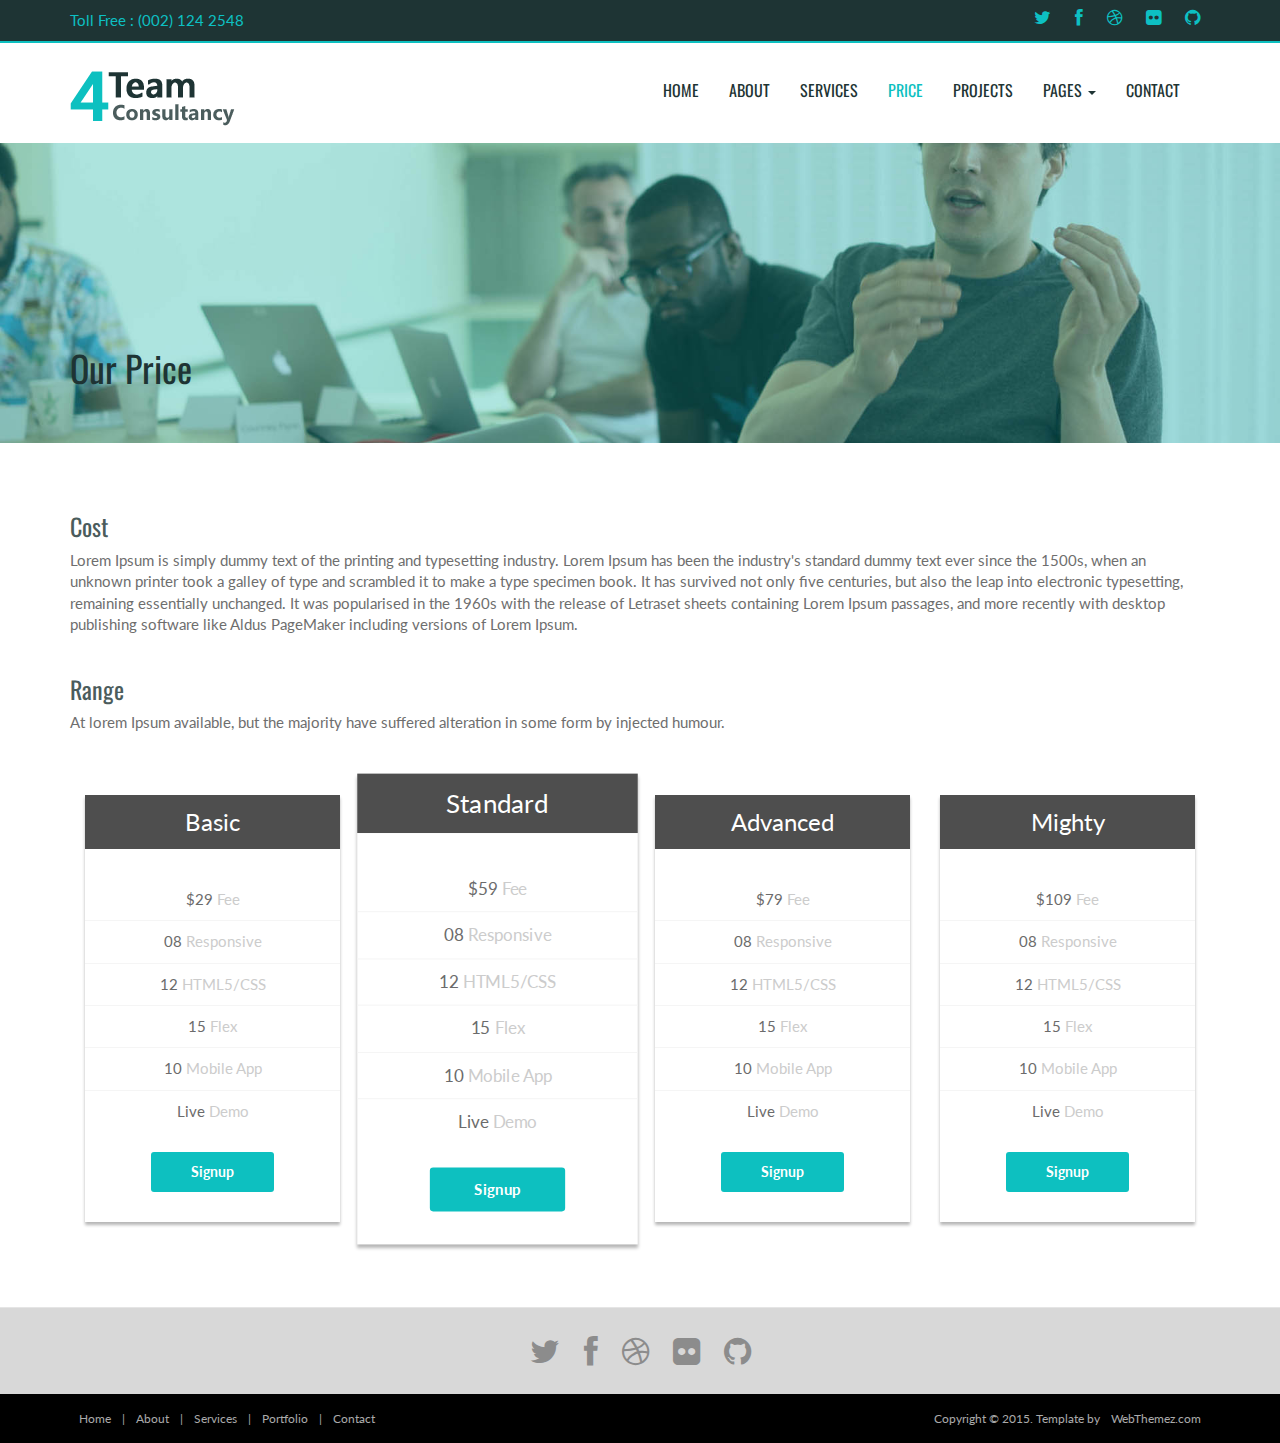
<file: price.html>
<!DOCTYPE html>
<html lang="en">
<head>
	<meta charset="utf-8">
	<meta name="viewport" content="width=device-width, initial-scale=1.0">
	<meta name="description" content="Interior-Design-Responsive-Website-Templates-Edge">
	<meta name="author" content="webThemez.com">
	<title>About - Best Bootstrap template</title>
	<link rel="favicon" href="assets/images/favicon.png">
	<link rel="stylesheet" media="screen" href="http://fonts.googleapis.com/css?family=Open+Sans:300,400,700">
	<link rel="stylesheet" href="assets/css/bootstrap.min.css">
	<link rel="stylesheet" href="assets/css/font-awesome.min.css">
	<!-- Custom styles for our template -->
	<link rel="stylesheet" href="assets/css/bootstrap-theme.css" media="screen">
	<link rel="stylesheet" href="assets/css/style.css">
	<!-- HTML5 shim and Respond.js IE8 support of HTML5 elements and media queries -->
	<!--[if lt IE 9]>
	<script src="assets/js/html5shiv.js"></script>
	<script src="assets/js/respond.min.js"></script>
	<![endif]-->
</head>

<body>
	<!-- Fixed navbar -->
		<div id="header-top">       
		<!--  HEADER TOP -->
        <div class="container">
        	<div class="row">
				<div class="col-md-6"> 
                    
                        <div class="text">
                            
							<p>Toll Free : (002) 124 2548</p>
                            
                        </div>      
                </div><!-- end -->
            	<div class="col-md-6">              	
                   <div class="social text-center pull-right">
				<a href="#"><i class="fa fa-twitter"></i></a>
				<a href="#"><i class="fa fa-facebook"></i></a>
				<a href="#"><i class="fa fa-dribbble"></i></a>
				<a href="#"><i class="fa fa-flickr"></i></a>
				<a href="#"><i class="fa fa-github"></i></a>
			</div>
                    
                </div><!-- end -->
            </div><!-- end .row -->
           </div> 
		</div>
	<div class="navbar navbar-inverse">
		<div class="container">
			<div class="navbar-header">
				<!-- Button for smallest screens -->
				<button type="button" class="navbar-toggle" data-toggle="collapse" data-target=".navbar-collapse"><span class="icon-bar"></span><span class="icon-bar"></span><span class="icon-bar"></span></button>
				<a class="navbar-brand" href="index.html">
					<img src="assets/images/logo.png" alt="Techro HTML5 template"></a>
			</div>
			<div class="navbar-collapse collapse">
				<ul class="nav navbar-nav pull-right mainNav">
					<li><a href="index.html">Home</a></li>
					<li><a href="about.html">About</a></li>
						<li><a href="services.html">Services</a></li>
					<li class="active"><a href="price.html">Price</a></li>
					<li><a href="projects.html">Projects</a></li>
					<li class="dropdown">
						<a href="#" class="dropdown-toggle" data-toggle="dropdown">Pages <b class="caret"></b></a>
						<ul class="dropdown-menu">
							<li><a href="sidebar-right.html">Right Sidebar</a></li>
							<li><a href="#">Dummy Link1</a></li>
							<li><a href="#">Dummy Link2</a></li>
							<li><a href="#">Dummy Link3</a></li>
						</ul>
					</li>
					<li><a href="contact.html">Contact</a></li>
				</ul>
			</div>
			<!--/.nav-collapse -->
		</div>
	</div>
	<!-- /.navbar -->

	<header id="head" class="secondary">
		<div class="container">
			<div class="row">
				<div class="col-sm-8">
					<h1>Our Price</h1>
				</div>
			</div>
		</div>
	</header>

	<!-- container -->
	<div class="container">
		<div class="row">
			<!-- Article content -->
			<section class="col-sm-12 maincontent">
				<h3>Cost</h3>
				<p>
					Lorem Ipsum is simply dummy text of the printing and typesetting industry. Lorem Ipsum has been the industry's standard dummy text ever since the 1500s, when an unknown printer took a galley of type and scrambled it to make a type specimen book. It has survived not only five centuries, but also the leap into electronic typesetting, remaining essentially unchanged. It was popularised in the 1960s with the release of Letraset sheets containing Lorem Ipsum passages, and more recently with desktop publishing software like Aldus PageMaker including versions of Lorem Ipsum.
				</p>

			</section>
		</div>
	</div>
	<!-- /container -->

	<section class="container">
		<div class="heading">
			<!-- Heading -->
			<h3>Range</h3>
			<p>At lorem Ipsum available, but the majority have suffered alteration in some form by injected humour.</p>
			<br />
		</div>
		<div class="row flat">
			<div class="col-lg-3 col-md-3 col-xs-6">
				<ul class="plan plan1">
					<li class="plan-name">Basic
					</li>
					<li class="plan-price">
						<strong>$29</strong> Fee
					</li>
					<li>
						<strong>08</strong> Responsive
					</li>
					<li>
						<strong>12</strong> HTML5/CSS
					</li>
					<li>
						<strong>15</strong> Flex
					</li>
					<li>
						<strong>10</strong> Mobile App
					</li>
					<li>
						<strong>Live</strong> Demo
					</li>
					<li class="plan-action">
						<a href="#" class="btn">Signup</a>
					</li>
				</ul>
			</div>

			<div class="col-lg-3 col-md-3 col-xs-6">
				<ul class="plan plan2 featured">
					<li class="plan-name">Standard
					</li>
					<li class="plan-price">
						<strong>$59</strong> Fee
					</li>
					<li>
						<strong>08</strong> Responsive
					</li>
					<li>
						<strong>12</strong> HTML5/CSS
					</li>
					<li>
						<strong>15</strong> Flex
					</li>
					<li>
						<strong>10</strong> Mobile App
					</li>
					<li>
						<strong>Live</strong> Demo
					</li>
					<li class="plan-action">
						<a href="#" class="btn">Signup</a>
					</li>
				</ul>
			</div>

			<div class="col-lg-3 col-md-3 col-xs-6">
				<ul class="plan plan3">
					<li class="plan-name">Advanced
					</li>
					<li class="plan-price">
						<strong>$79</strong> Fee
					</li>
					<li>
						<strong>08</strong> Responsive
					</li>
					<li>
						<strong>12</strong> HTML5/CSS
					</li>
					<li>
						<strong>15</strong> Flex
					</li>
					<li>
						<strong>10</strong> Mobile App
					</li>
					<li>
						<strong>Live</strong> Demo
					</li>
					<li class="plan-action">
						<a href="#" class="btn">Signup</a>
					</li>
				</ul>
			</div>

			<div class="col-lg-3 col-md-3 col-xs-6">
				<ul class="plan plan4">
					<li class="plan-name">Mighty
					</li>
					<li class="plan-price">
						<strong>$109</strong> Fee
					</li>
					<li>
						<strong>08</strong> Responsive
					</li>
					<li>
						<strong>12</strong> HTML5/CSS
					</li>
					<li>
						<strong>15</strong> Flex
					</li>
					<li>
						<strong>10</strong> Mobile App
					</li>
					<li>
						<strong>Live</strong> Demo
					</li>
					<li class="plan-action">
						<a href="#" class="btn">Signup</a>
					</li>
				</ul>
			</div>
		</div>
	</section>

	<footer id="footer">
		<div class="container">
			<div class="social text-center">
				<a href="#"><i class="fa fa-twitter"></i></a>
				<a href="#"><i class="fa fa-facebook"></i></a>
				<a href="#"><i class="fa fa-dribbble"></i></a>
				<a href="#"><i class="fa fa-flickr"></i></a>
				<a href="#"><i class="fa fa-github"></i></a>
			</div>

			<div class="clear"></div>
			<!--CLEAR FLOATS-->
		</div>
		<div class="footer2">
			<div class="container">
				<div class="row">

					<div class="col-md-6 panel">
						<div class="panel-body">
							<p class="simplenav">
								<a href="index.html">Home</a> | 
								<a href="about.html">About</a> |
								<a href="services.html">Services</a> |
								<a href="portfolio.html">Portfolio</a> |
								<a href="contact.html">Contact</a>
							</p>
						</div>
					</div>

					<div class="col-md-6 panel">
						<div class="panel-body">
							<p class="text-right">
								Copyright &copy; 2015. Template by <a href="http://webthemez.com/" rel="develop">WebThemez.com</a>
							</p>
						</div>
					</div>

				</div>
				<!-- /row of panels -->
			</div>
		</div>
	</footer>




	<!-- JavaScript libs are placed at the end of the document so the pages load faster -->
	<script src="http://ajax.googleapis.com/ajax/libs/jquery/1.10.2/jquery.min.js"></script>
	<script src="http://netdna.bootstrapcdn.com/bootstrap/3.0.0/js/bootstrap.min.js"></script>
	<script src="assets/js/custom.js"></script>
</body>
</html>
</file>
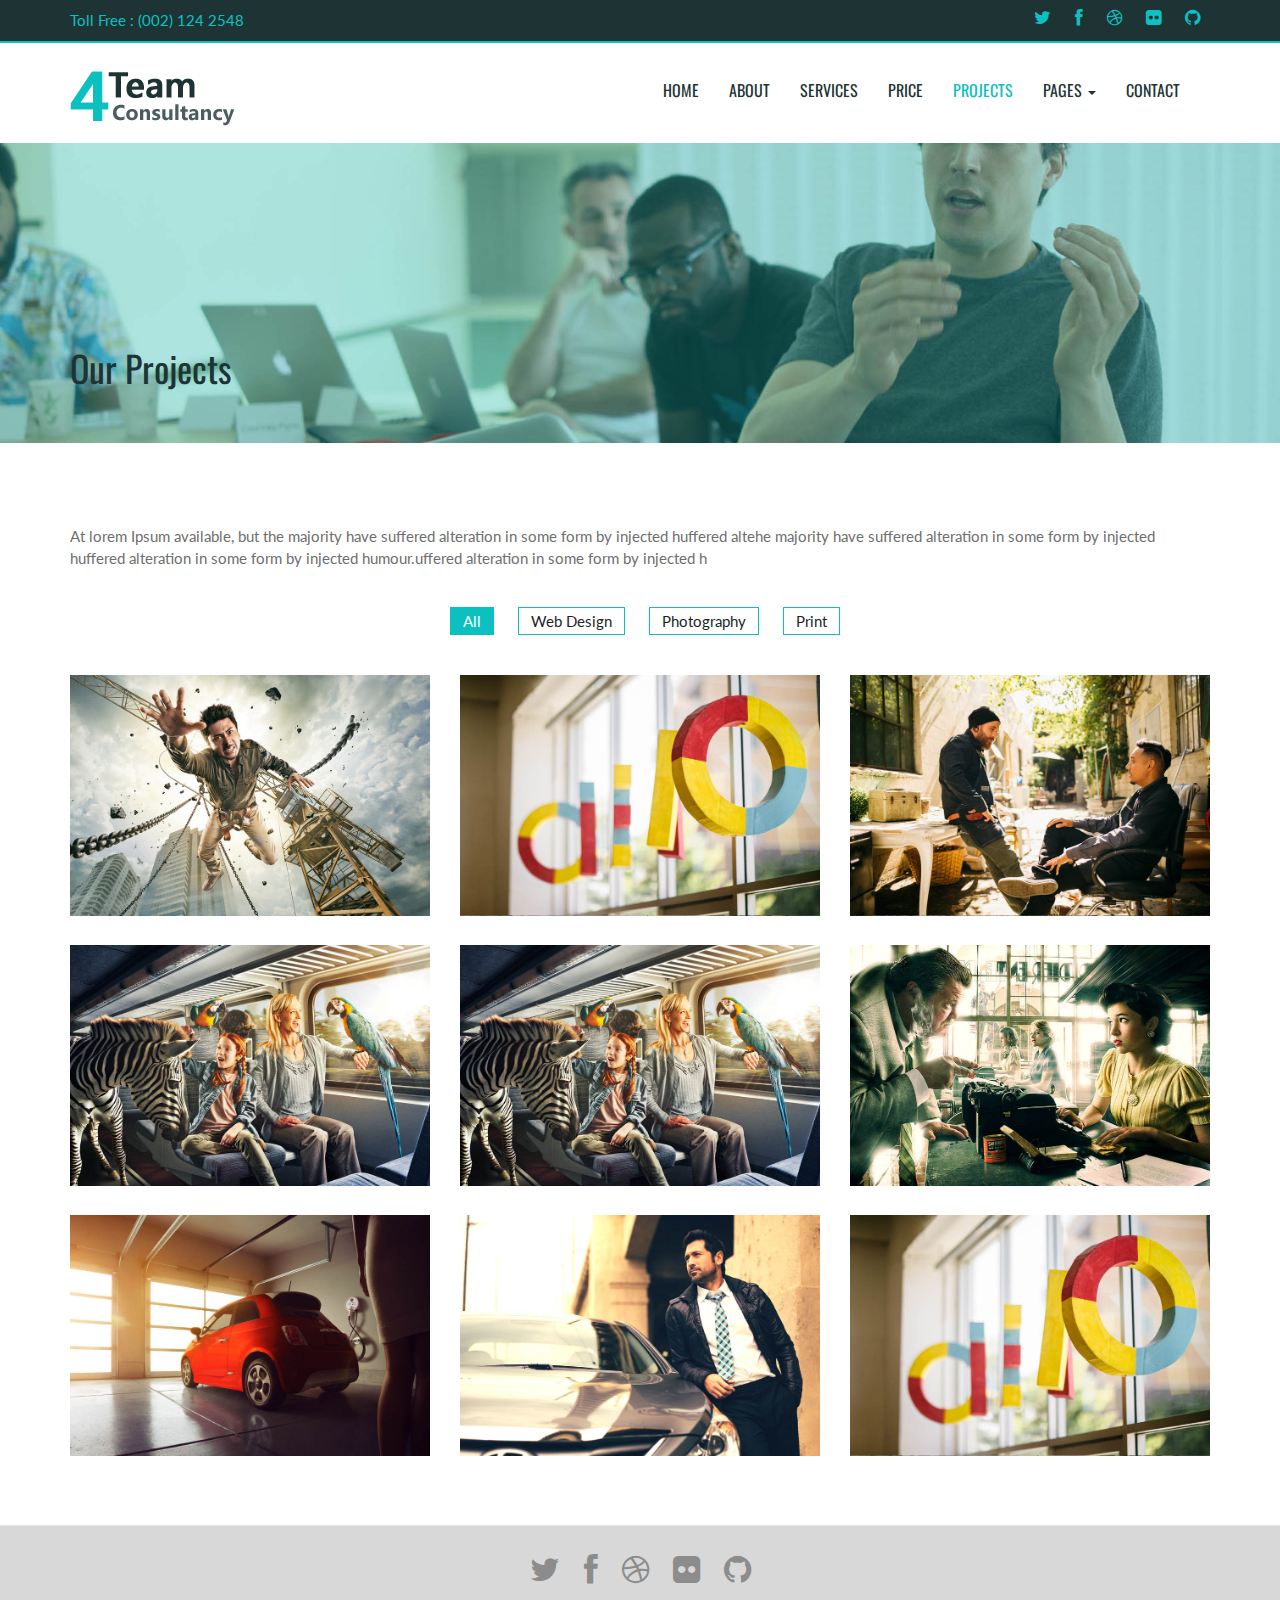
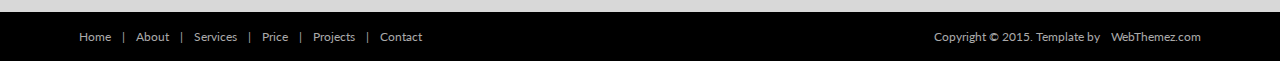
<file: projects.html>
<!DOCTYPE html>
<html lang="en">
<head>
	<meta charset="utf-8">
	<meta name="viewport" content="width=device-width, initial-scale=1.0">
	<meta name="description" content="Interior-Design-Responsive-Website-Templates-Edge">
	<meta name="author" content="webThemez.com">
	<title>Projects - Amazing Responsive Website Templates</title>
	<link rel="favicon" href="assets/images/favicon.png">
	<link rel="stylesheet" media="screen" href="http://fonts.googleapis.com/css?family=Open+Sans:300,400,700">
	<link rel="stylesheet" href="assets/css/bootstrap.min.css">
	<link rel="stylesheet" href="assets/css/font-awesome.min.css">
	<!-- Custom styles for our template -->
	<link rel="stylesheet" href="assets/css/bootstrap-theme.css" media="screen">
	<link rel="stylesheet" type="text/css" href="assets/css/isotope.css" media="screen" />
	<link rel="stylesheet" href="assets/js/fancybox/jquery.fancybox.css" type="text/css" media="screen" />
	<link rel="stylesheet" href="assets/css/style.css">
	<!-- HTML5 shim and Respond.js IE8 support of HTML5 elements and media queries -->
	<!--[if lt IE 9]>
	<script src="assets/js/html5shiv.js"></script>
	<script src="assets/js/respond.min.js"></script>
	<![endif]-->
</head>

<body>
	<!-- Fixed navbar -->
		<div id="header-top">       
		<!--  HEADER TOP -->
        <div class="container">
        	<div class="row">
				<div class="col-md-6"> 
                    
                        <div class="text">
                            
							<p>Toll Free : (002) 124 2548</p>
                            
                        </div>      
                </div><!-- end -->
            	<div class="col-md-6">              	
                   <div class="social text-center pull-right">
				<a href="#"><i class="fa fa-twitter"></i></a>
				<a href="#"><i class="fa fa-facebook"></i></a>
				<a href="#"><i class="fa fa-dribbble"></i></a>
				<a href="#"><i class="fa fa-flickr"></i></a>
				<a href="#"><i class="fa fa-github"></i></a>
			</div>
                    
                </div><!-- end -->
            </div><!-- end .row -->
           </div> 
		</div>
	<div class="navbar navbar-inverse">
		<div class="container">
			<div class="navbar-header">
				<!-- Button for smallest screens -->
				<button type="button" class="navbar-toggle" data-toggle="collapse" data-target=".navbar-collapse"><span class="icon-bar"></span><span class="icon-bar"></span><span class="icon-bar"></span></button>
				<a class="navbar-brand" href="index.html">
					<img src="assets/images/logo.png" alt="Techro HTML5 template"></a>
			</div>
			<div class="navbar-collapse collapse">
				<ul class="nav navbar-nav pull-right mainNav">
					<li><a href="index.html">Home</a></li>
					<li><a href="about.html">About</a></li>
						<li><a href="services.html">Services</a></li>
					<li><a href="price.html">Price</a></li>
					<li class="active"><a href="projects.html">Projects</a></li>
					<li class="dropdown">
						<a href="#" class="dropdown-toggle" data-toggle="dropdown">Pages <b class="caret"></b></a>
						<ul class="dropdown-menu">
							<li><a href="sidebar-right.html">Right Sidebar</a></li>
							<li><a href="#">Dummy Link1</a></li>
							<li><a href="#">Dummy Link2</a></li>
							<li><a href="#">Dummy Link3</a></li>
						</ul>
					</li>
					<li><a href="contact.html">Contact</a></li>
				</ul>
			</div>
			<!--/.nav-collapse -->
		</div>
	</div>
	<!-- /.navbar -->

	<header id="head" class="secondary">
		<div class="container">
			<div class="row">
				<div class="col-sm-8">
					<h1>Our Projects</h1>
				</div>
			</div>
		</div>
	</header>

	<!-- container -->
	<section class="container">
		<div class="row">
			<div class="col-md-12">
				<section id="portfolio" class="page-section section appear clearfix">
					<br />
					<br />
					<p>
						At lorem Ipsum available, but the majority have suffered alteration in some form by injected huffered altehe majority have suffered alteration in some form by injected huffered alteration in some form by injected humour.uffered alteration in some form by injected h
					<br />
						<br />
					</p>


					<div class="row">
						<nav id="filter" class="col-md-12 text-center">
							<ul>
								<li><a href="#" class="current btn-theme btn-small" data-filter="*">All</a></li>
								<li><a href="#" class="btn-theme btn-small" data-filter=".webdesign">Web Design</a></li>
								<li><a href="#" class="btn-theme btn-small" data-filter=".photography">Photography</a></li>
								<li><a href="#" class="btn-theme btn-small" data-filter=".print">Print</a></li>
							</ul>
						</nav>
						<div class="col-md-12">
							<div class="row">
								<div class="portfolio-items isotopeWrapper clearfix" id="3">

									<article class="col-sm-4 isotopeItem webdesign">
										<div class="portfolio-item">
											<img src="assets/images/portfolio/img1.jpg" alt="" />
											<div class="portfolio-desc align-center">
												<div class="folio-info">
													<a href="assets/images/portfolio/img1.jpg" class="fancybox">
														<h5>Project Title</h5>
														<i class="fa fa-link fa-2x"></i></a>
												</div>
											</div>
										</div>
									</article>

									<article class="col-sm-4 isotopeItem photography">
										<div class="portfolio-item">
											<img src="assets/images/portfolio/img2.jpg" alt="" />
											<div class="portfolio-desc align-center">
												<div class="folio-info">
													<a href="assets/images/portfolio/img2.jpg" class="fancybox">
														<h5>Project Title</h5>
														<i class="fa fa-link fa-2x"></i></a>
												</div>
											</div>
										</div>
									</article>


									<article class="col-sm-4 isotopeItem photography">
										<div class="portfolio-item">
											<img src="assets/images/portfolio/img3.jpg" alt="" />
											<div class="portfolio-desc align-center">
												<div class="folio-info">
													<a href="assets/images/portfolio/img3.jpg" class="fancybox">
														<h5>Project Title</h5>
														<i class="fa fa-link fa-2x"></i></a>
												</div>
											</div>
										</div>
									</article>

									<article class="col-sm-4 isotopeItem print">
										<div class="portfolio-item">
											<img src="assets/images/portfolio/img4.jpg" alt="" />
											<div class="portfolio-desc align-center">
												<div class="folio-info">
													<a href="assets/images/portfolio/img4.jpg" class="fancybox">
														<h5>Project Title</h5>
														<i class="fa fa-link fa-2x"></i></a>
												</div>
											</div>
										</div>
									</article>

									<article class="col-sm-4 isotopeItem photography">
										<div class="portfolio-item">
											<img src="assets/images/portfolio/img5.jpg" alt="" />
											<div class="portfolio-desc align-center">
												<div class="folio-info">
													<a href="assets/images/portfolio/img5.jpg" class="fancybox">
														<h5>Project Title</h5>
														<i class="fa fa-link fa-2x"></i></a>
												</div>
											</div>
										</div>
									</article>

									<article class="col-sm-4 isotopeItem webdesign">
										<div class="portfolio-item">
											<img src="assets/images/portfolio/img6.jpg" alt="" />
											<div class="portfolio-desc align-center">
												<div class="folio-info">
													<a href="assets/images/portfolio/img6.jpg" class="fancybox">
														<h5>Project Title</h5>
														<i class="fa fa-link fa-2x"></i></a>
												</div>
											</div>
										</div>
									</article>

									<article class="col-sm-4 isotopeItem print">
										<div class="portfolio-item">
											<img src="assets/images/portfolio/img7.jpg" alt="" />
											<div class="portfolio-desc align-center">
												<div class="folio-info">
													<a href="images/portfolio/img7.jpg" class="fancybox">
														<h5>Project Title</h5>
														<i class="fa fa-link fa-2x"></i></a>
												</div>
											</div>
										</div>
									</article>

									<article class="col-sm-4 isotopeItem photography">
										<div class="portfolio-item">
											<img src="assets/images/portfolio/img8.jpg" alt="" />
											<div class="portfolio-desc align-center">
												<div class="folio-info">
													<a href="images/portfolio/img8.jpg" class="fancybox">
														<h5>Project Title</h5>
														<i class="fa fa-link fa-2x"></i></a>
												</div>
											</div>
										</div>
									</article>

									<article class="col-sm-4 isotopeItem print">
										<div class="portfolio-item">
											<img src="assets/images/portfolio/img9.jpg" alt="" />
											<div class="portfolio-desc align-center">
												<div class="folio-info">
													<a href="images/portfolio/img9.jpg" class="fancybox">
														<h5>Project Title</h5>
														<i class="fa fa-link fa-2x"></i></a>
												</div>
											</div>
										</div>
									</article>
								</div>

							</div>


						</div>
					</div>

				</section>
			</div>
		</div>

	</section>
	<!-- /container -->

	<footer id="footer">
		<div class="container">
			<div class="social text-center">
				<a href="#"><i class="fa fa-twitter"></i></a>
				<a href="#"><i class="fa fa-facebook"></i></a>
				<a href="#"><i class="fa fa-dribbble"></i></a>
				<a href="#"><i class="fa fa-flickr"></i></a>
				<a href="#"><i class="fa fa-github"></i></a>
			</div>

			<div class="clear"></div>
			<!--CLEAR FLOATS-->
		</div>
		<div class="footer2">
			<div class="container">
				<div class="row">

					<div class="col-md-6 panel">
						<div class="panel-body">
							<p class="simplenav">
								<a href="index.html">Home</a> | 
								<a href="about.html">About</a> |
								<a href="services.html">Services</a> |
								<a href="price.html">Price</a> |
								<a href="projects.html">Projects</a> |
								<a href="contact.html">Contact</a>
							</p>
						</div>
					</div>

					<div class="col-md-6 panel">
						<div class="panel-body">
							<p class="text-right">
								Copyright &copy; 2015. Template by <a href="http://webthemez.com/" rel="develop">WebThemez.com</a>
							</p>
						</div>
					</div>

				</div>
				<!-- /row of panels -->
			</div>
		</div>
	</footer>



	<!-- JavaScript libs are placed at the end of the document so the pages load faster -->
	<script src="http://ajax.googleapis.com/ajax/libs/jquery/1.10.2/jquery.min.js"></script>
	<script src="http://netdna.bootstrapcdn.com/bootstrap/3.0.0/js/bootstrap.min.js"></script>
	<script src="assets/js/jquery.cslider.js"></script>
	<script src="assets/js/jquery.isotope.min.js"></script>
	<script src="assets/js/fancybox/jquery.fancybox.pack.js" type="text/javascript"></script>
	<script src="assets/js/custom.js"></script>
</body>
</html>
</file>
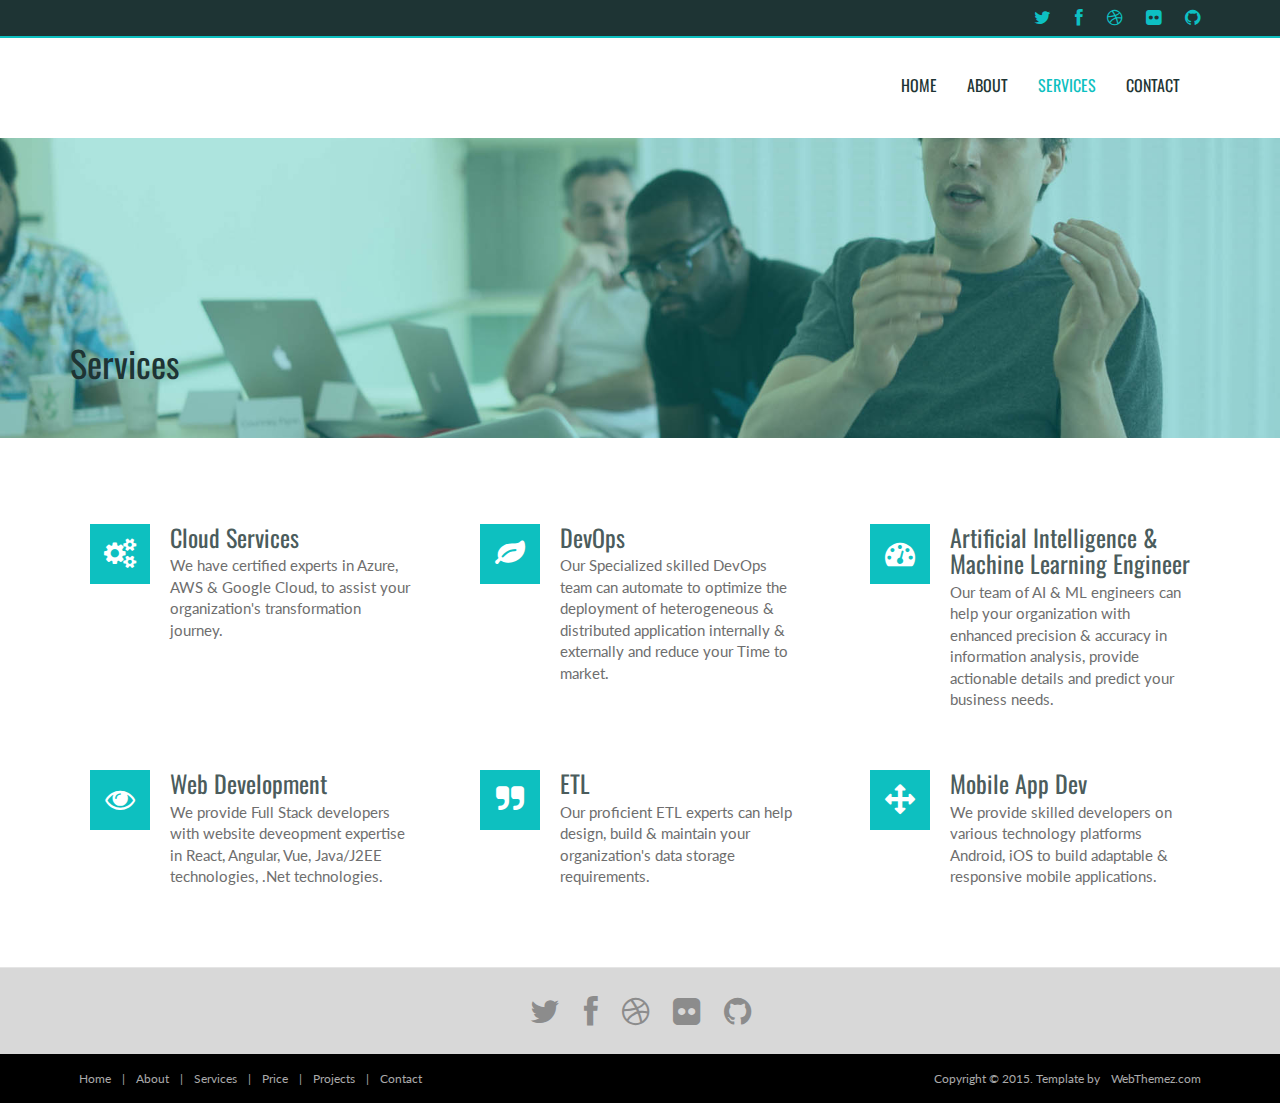
<file: services.html>
<!--
Author: WebThemez
Author URL: http://webthemez.com
License: Creative Commons Attribution 3.0 Unported
License URL: http://creativecommons.org/licenses/by/3.0/
-->
<!DOCTYPE html>
<html lang="en">
<head>
	<meta charset="utf-8">
	<meta name="viewport" content="width=device-width, initial-scale=1.0">
	<meta name="description" content="Interior-Design-Responsive-Website-Templates-Edge">
	<meta name="author" content="webThemez.com">
	<title>Services - Best Bootstrap template</title>
	<link rel="favicon" href="assets/images/favicon.png">
	<link rel="stylesheet" media="screen" href="http://fonts.googleapis.com/css?family=Open+Sans:300,400,700">
	<link rel="stylesheet" href="assets/css/bootstrap.min.css">
	<link rel="stylesheet" href="assets/css/font-awesome.min.css">
	<!-- Custom styles for our template -->
	<link rel="stylesheet" href="assets/css/bootstrap-theme.css" media="screen">
	<link rel="stylesheet" href="assets/css/style.css">
	<!-- HTML5 shim and Respond.js IE8 support of HTML5 elements and media queries -->
	<!--[if lt IE 9]>
	<script src="assets/js/html5shiv.js"></script>
	<script src="assets/js/respond.min.js"></script>
	<![endif]-->
</head>

<body>
	<!-- Fixed navbar -->
		<div id="header-top">       
		<!--  HEADER TOP -->
        <div class="container">
        	<div class="row">
				<div class="col-md-6"> 
                    
                        <div class="text">
                            
							<!-- <p>Toll Free : (002) 124 2548</p> -->
                            
                        </div>      
                </div><!-- end -->
            	<div class="col-md-6">              	
                   <div class="social text-center pull-right">
				<a href="#"><i class="fa fa-twitter"></i></a>
				<a href="#"><i class="fa fa-facebook"></i></a>
				<a href="#"><i class="fa fa-dribbble"></i></a>
				<a href="#"><i class="fa fa-flickr"></i></a>
				<a href="#"><i class="fa fa-github"></i></a>
			</div>
                    
                </div><!-- end -->
            </div><!-- end .row -->
           </div> 
		</div>
	<div class="navbar navbar-inverse">
		<div class="container">
			<div class="navbar-header">
				<!-- Button for smallest screens -->
				<button type="button" class="navbar-toggle" data-toggle="collapse" data-target=".navbar-collapse"><span class="icon-bar"></span><span class="icon-bar"></span><span class="icon-bar"></span></button>
				<a class="navbar-brand" href="index.html">
					<!-- <img src="assets/images/logo.png" alt="Techro HTML5 template"></a> -->
			</div>
			<div class="navbar-collapse collapse">
				<ul class="nav navbar-nav pull-right mainNav">
					<li><a href="index.html">Home</a></li>
					<li><a href="about.html">About</a></li>
						<li class="active"><a href="services.html">Services</a></li>
					<!-- <li><a href="price.html">Price</a></li> -->
					<!-- <li><a href="projects.html">Projects</a></li> -->
					<!-- <li class="dropdown"> -->
						<!-- <a href="#" class="dropdown-toggle" data-toggle="dropdown">Pages <b class="caret"></b></a> -->
						<!-- <ul class="dropdown-menu"> -->
							<!-- <li><a href="sidebar-right.html">Right Sidebar</a></li> -->
							<!-- <li><a href="#">Dummy Link1</a></li> -->
							<!-- <li><a href="#">Dummy Link2</a></li> -->
							<!-- <li><a href="#">Dummy Link3</a></li> -->
						<!-- </ul> -->
					<!-- </li> -->
					<li><a href="contact.html">Contact</a></li>
				</ul>
			</div>
			<!--/.nav-collapse -->
		</div>
	</div>
	<!-- /.navbar -->

	<header id="head" class="secondary">
		<div class="container">
			<div class="row">
				<div class="col-sm-8">
					<h1>Services</h1>
				</div>
			</div>
		</div>
	</header>
	<div id="courses">
		<section class="container">
			<h3>&nbsp;</h3>
			<div class="row">
				<div class="col-md-4">
					<div class="featured-box">
						<i class="fa fa-cogs fa-2x"></i>
						<div class="text">
							<h3>Cloud Services</h3>
							We have certified experts in Azure, AWS & Google Cloud, to assist your organization's transformation journey.  
						</div>
					</div>
				</div>
				<div class="col-md-4">
					<div class="featured-box">
						<i class="fa fa-leaf fa-2x"></i>
						<div class="text">
							<h3>DevOps</h3>
							Our Specialized skilled DevOps team can automate to optimize the deployment of heterogeneous & distributed application internally & externally and reduce your Time to market.
						</div>
					</div>
				</div>
				<div class="col-md-4">
					<div class="featured-box">
						<i class="fa fa-tachometer fa-2x"></i>
						<div class="text">
							<h3>Artificial Intelligence & Machine Learning Engineer</h3>
							Our team of AI & ML engineers can help your organization with enhanced precision & accuracy in information analysis, provide actionable details and predict your business needs.
						</div>
					</div>
				</div>
			</div>
			<div class="row">
				<div class="col-md-4">
					<div class="featured-box">
						<i class="fa fa-eye fa-2x"></i>
						<div class="text">
							<h3>Web Development</h3>
							We provide Full Stack developers with website deveopment expertise in  React, Angular, Vue, Java/J2EE technologies, .Net technologies.
							
						</div>
					</div>
				</div>
				<div class="col-md-4">
					<div class="featured-box">
						<i class="fa fa-quote-right fa-2x"></i>
						<div class="text">
							<h3>ETL</h3>
							Our proficient ETL experts can help design, build & maintain your organization's data storage requirements.  
						</div>
					</div>
				</div>
				<div class="col-md-4">
					<div class="featured-box">
						<i class="fa fa-arrows fa-2x"></i>
						<div class="text">
							<h3>Mobile App Dev</h3>
							We provide skilled developers on various technology platforms Android, iOS to build adaptable & responsive mobile applications. 
						</div>
					</div>
				</div>
			</div>

		</section>
	</div>
	<!-- container -->
	<div class="container">
		<div class="row">
			<!-- Article content -->
			<!-- <section class="col-sm-12 maincontent"> -->
				<!-- <h3>Responsive Website</h3> -->
				<!-- <p> -->
					<!-- Lorem Ipsum is simply dummy text of the printing and typesetting industry. Lorem Ipsum has been the industry's standard dummy text ever since the 1500s, when an unknown printer took a galley of type and scrambled it to make a type specimen book. It has survived not only five centuries, but also the leap into electronic typesetting, remaining essentially unchanged. It was popularised in the 1960s with the release of Letraset sheets containing Lorem Ipsum passages, and more recently with desktop publishing software like Aldus PageMaker including versions of Lorem Ipsum. -->
				<!-- </p> -->
				<!-- <h3>Bootstrap</h3> -->
				<!-- <p>Standard dummy text ever since the 1500s, when an unknown printer took a galley of type and scrambled it to make a type specimen book. It has survived not only five centuries, but also the leap into electronic typesetting, remaining essentially unchanged. It was popularised in the 1960s with the release of Letraset sheets containing Lorem Ipsum passages, and more recently with desktop publishing software like Aldus PageMaker including versions of Lorem Ipsum.</p> -->
			<!-- </section> -->
		</div>
	</div>
	<!-- /container -->

	
	<footer id="footer">
		<div class="container">
			<div class="social text-center">
				<a href="#"><i class="fa fa-twitter"></i></a>
				<a href="#"><i class="fa fa-facebook"></i></a>
				<a href="#"><i class="fa fa-dribbble"></i></a>
				<a href="#"><i class="fa fa-flickr"></i></a>
				<a href="#"><i class="fa fa-github"></i></a>
			</div>

			<div class="clear"></div>
			<!--CLEAR FLOATS-->
		</div>
		<div class="footer2">
			<div class="container">
				<div class="row">

					<div class="col-md-6 panel">
						<div class="panel-body">
							<p class="simplenav">
								<a href="index.html">Home</a> | 
								<a href="about.html">About</a> |
								<a href="services.html">Services</a> |
								<a href="price.html">Price</a> |
								<a href="projects.html">Projects</a> |
								<a href="contact.html">Contact</a>
							</p>
						</div>
					</div>

					<div class="col-md-6 panel">
						<div class="panel-body">
							<p class="text-right">
								Copyright &copy; 2015. Template by <a href="http://webthemez.com/" rel="develop">WebThemez.com</a>
							</p>
						</div>
					</div>

				</div>
				<!-- /row of panels -->
			</div>
		</div>
	</footer>




	<!-- JavaScript libs are placed at the end of the document so the pages load faster -->
	<script src="http://ajax.googleapis.com/ajax/libs/jquery/1.10.2/jquery.min.js"></script>
	<script src="http://netdna.bootstrapcdn.com/bootstrap/3.0.0/js/bootstrap.min.js"></script>
	<script src="assets/js/custom.js"></script>
</body>
</html>
</file>
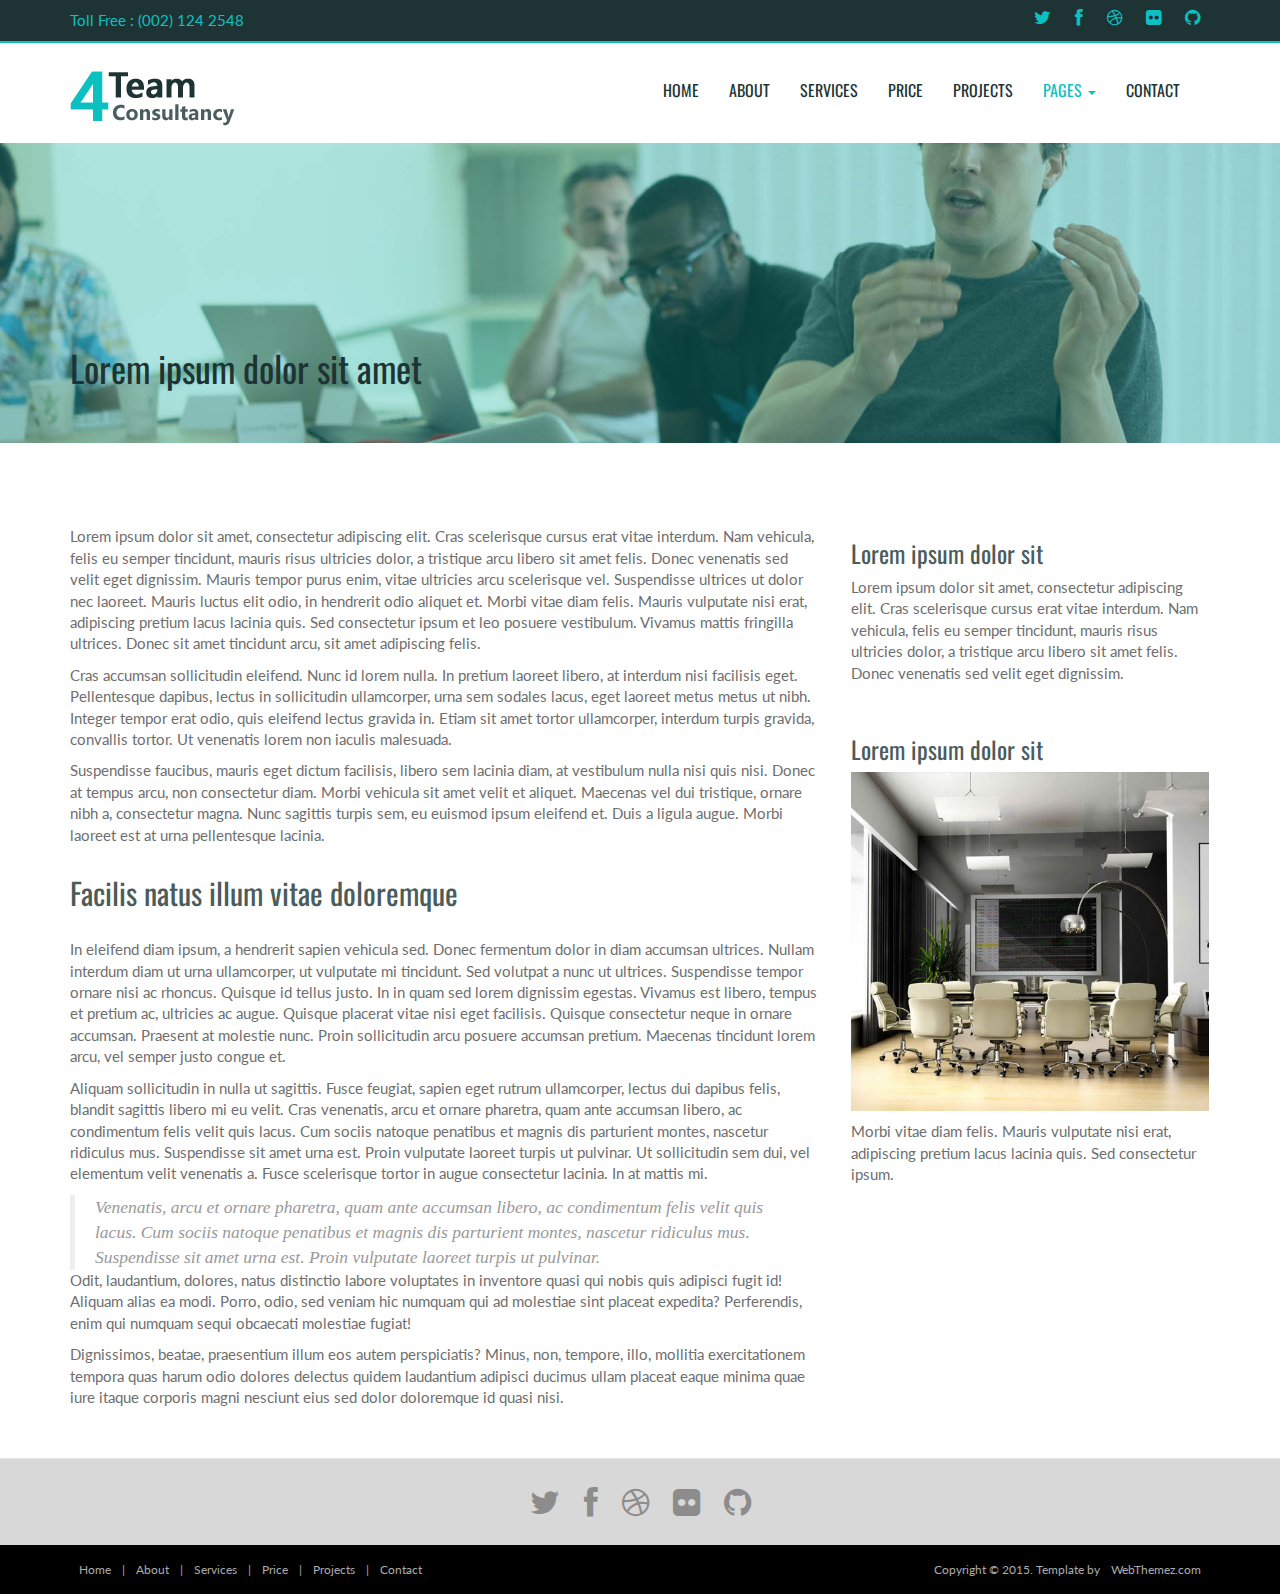
<file: sidebar-right.html>
<!--
Author: WebThemez
Author URL: http://webthemez.com
License: Creative Commons Attribution 3.0 Unported
License URL: http://creativecommons.org/licenses/by/3.0/
-->
<!DOCTYPE html>
<html lang="en">
<head>
	<meta charset="utf-8">
	<meta name="viewport" content="width=device-width, initial-scale=1.0">
	<meta name="description" content="Interior-Design-Responsive-Website-Templates-Edge">
	<meta name="author" content="webThemez.com">
	<title>Sidebar page - Clean Responsive HTML5 Theme</title>
	<link rel="favicon" href="assets/images/favicon.png">
	<link rel="stylesheet" media="screen" href="http://fonts.googleapis.com/css?family=Open+Sans:300,400,700">
	<link rel="stylesheet" href="assets/css/bootstrap.min.css">
	<link rel="stylesheet" href="assets/css/font-awesome.min.css">
	<!-- Custom styles-->
	<link rel="stylesheet" href="assets/css/bootstrap-theme.css" media="screen">
	<link rel="stylesheet" href="assets/css/style.css">
	<!-- HTML5 shim and Respond.js IE8 support of HTML5 elements and media queries -->
	<!--[if lt IE 9]>
	<script src="assets/js/html5shiv.js"></script>
	<script src="assets/js/respond.min.js"></script>
	<![endif]-->
</head>

<body>
	<!-- Fixed navbar -->
		<div id="header-top">       
		<!--  HEADER TOP -->
        <div class="container">
        	<div class="row">
				<div class="col-md-6"> 
                    
                        <div class="text">
                            
							<p>Toll Free : (002) 124 2548</p>
                            
                        </div>      
                </div><!-- end -->
            	<div class="col-md-6">              	
                   <div class="social text-center pull-right">
				<a href="#"><i class="fa fa-twitter"></i></a>
				<a href="#"><i class="fa fa-facebook"></i></a>
				<a href="#"><i class="fa fa-dribbble"></i></a>
				<a href="#"><i class="fa fa-flickr"></i></a>
				<a href="#"><i class="fa fa-github"></i></a>
			</div>
                    
                </div><!-- end -->
            </div><!-- end .row -->
           </div> 
		</div>
	<div class="navbar navbar-inverse">
		<div class="container">
			<div class="navbar-header">
				<!-- Button for smallest screens -->
				<button type="button" class="navbar-toggle" data-toggle="collapse" data-target=".navbar-collapse"><span class="icon-bar"></span><span class="icon-bar"></span><span class="icon-bar"></span></button>
				<a class="navbar-brand" href="index.html">
					<img src="assets/images/logo.png" alt="Techro HTML5 template"></a>
			</div>
			<div class="navbar-collapse collapse">
				<ul class="nav navbar-nav pull-right mainNav">
					<li><a href="index.html">Home</a></li>
					<li><a href="about.html">About</a></li>
					<li><a href="services.html">Services</a></li>
					<li><a href="price.html">Price</a></li>
					<li><a href="projects.html">Projects</a></li>
					<li class="dropdown active">
						<a href="#" class="dropdown-toggle" data-toggle="dropdown">Pages <b class="caret"></b></a>
						<ul class="dropdown-menu">
							<li><a href="sidebar-right.html">Right Sidebar</a></li>
							<li><a href="#">Dummy Link1</a></li>
							<li><a href="#">Dummy Link2</a></li>
							<li><a href="#">Dummy Link3</a></li>
						</ul>
					</li>
					<li><a href="contact.html">Contact</a></li>
				</ul>
			</div>
			<!--/.nav-collapse -->
		</div>
	</div>
	<!-- /.navbar -->

	<header id="head" class="secondary">
		<div class="container">
			<div class="row">
				<div class="col-sm-8">
					<h1>Lorem ipsum dolor sit amet</h1>
				</div>
			</div>
		</div>
	</header>

	<!-- container -->
	<section class="container">

		<div class="row">

			<!-- Article main content -->
			<article class="col-md-8 maincontent">
				<br />
				<br />
				<p>Lorem ipsum dolor sit amet, consectetur adipiscing elit. Cras scelerisque cursus erat vitae interdum. Nam vehicula, felis eu semper tincidunt, mauris risus ultricies dolor, a tristique arcu libero sit amet felis. Donec venenatis sed velit eget dignissim. Mauris tempor purus enim, vitae ultricies arcu scelerisque vel. Suspendisse ultrices ut dolor nec laoreet. Mauris luctus elit odio, in hendrerit odio aliquet et. Morbi vitae diam felis. Mauris vulputate nisi erat, adipiscing pretium lacus lacinia quis. Sed consectetur ipsum et leo posuere vestibulum. Vivamus mattis fringilla ultrices. Donec sit amet tincidunt arcu, sit amet adipiscing felis.</p>

				<p>Cras accumsan sollicitudin eleifend. Nunc id lorem nulla. In pretium laoreet libero, at interdum nisi facilisis eget. Pellentesque dapibus, lectus in sollicitudin ullamcorper, urna sem sodales lacus, eget laoreet metus metus ut nibh. Integer tempor erat odio, quis eleifend lectus gravida in. Etiam sit amet tortor ullamcorper, interdum turpis gravida, convallis tortor. Ut venenatis lorem non iaculis malesuada.</p>

				<p>Suspendisse faucibus, mauris eget dictum facilisis, libero sem lacinia diam, at vestibulum nulla nisi quis nisi. Donec at tempus arcu, non consectetur diam. Morbi vehicula sit amet velit et aliquet. Maecenas vel dui tristique, ornare nibh a, consectetur magna. Nunc sagittis turpis sem, eu euismod ipsum eleifend et. Duis a ligula augue. Morbi laoreet est at urna pellentesque lacinia.</p>

				<h2>Facilis natus illum vitae doloremque</h2>
				<p>In eleifend diam ipsum, a hendrerit sapien vehicula sed. Donec fermentum dolor in diam accumsan ultrices. Nullam interdum diam ut urna ullamcorper, ut vulputate mi tincidunt. Sed volutpat a nunc ut ultrices. Suspendisse tempor ornare nisi ac rhoncus. Quisque id tellus justo. In in quam sed lorem dignissim egestas. Vivamus est libero, tempus et pretium ac, ultricies ac augue. Quisque placerat vitae nisi eget facilisis. Quisque consectetur neque in ornare accumsan. Praesent at molestie nunc. Proin sollicitudin arcu posuere accumsan pretium. Maecenas tincidunt lorem arcu, vel semper justo congue et.</p>

				<p>Aliquam sollicitudin in nulla ut sagittis. Fusce feugiat, sapien eget rutrum ullamcorper, lectus dui dapibus felis, blandit sagittis libero mi eu velit. Cras venenatis, arcu et ornare pharetra, quam ante accumsan libero, ac condimentum felis velit quis lacus. Cum sociis natoque penatibus et magnis dis parturient montes, nascetur ridiculus mus. Suspendisse sit amet urna est. Proin vulputate laoreet turpis ut pulvinar. Ut sollicitudin sem dui, vel elementum velit venenatis a. Fusce scelerisque tortor in augue consectetur lacinia. In at mattis mi.</p>

				<blockquote>Venenatis, arcu et ornare pharetra, quam ante accumsan libero, ac condimentum felis velit quis lacus. Cum sociis natoque penatibus et magnis dis parturient montes, nascetur ridiculus mus. Suspendisse sit amet urna est. Proin vulputate laoreet turpis ut pulvinar.</blockquote>
				<p>Odit, laudantium, dolores, natus distinctio labore voluptates in inventore quasi qui nobis quis adipisci fugit id! Aliquam alias ea modi. Porro, odio, sed veniam hic numquam qui ad molestiae sint placeat expedita? Perferendis, enim qui numquam sequi obcaecati molestiae fugiat!</p>
				<p>Dignissimos, beatae, praesentium illum eos autem perspiciatis? Minus, non, tempore, illo, mollitia exercitationem tempora quas harum odio dolores delectus quidem laudantium adipisci ducimus ullam placeat eaque minima quae iure itaque corporis magni nesciunt eius sed dolor doloremque id quasi nisi.</p>
			</article>
			<!-- /Article -->

			<!-- Sidebar -->
			<aside class="col-md-4 sidebar sidebar-right">

				<div class="row panel">
					<div class="col-xs-12">
						<h3>Lorem ipsum dolor sit</h3>
						<p>Lorem ipsum dolor sit amet, consectetur adipiscing elit. Cras scelerisque cursus erat vitae interdum. Nam vehicula, felis eu semper tincidunt, mauris risus ultricies dolor, a tristique arcu libero sit amet felis. Donec venenatis sed velit eget dignissim.</p>
					</div>
				</div>
				<div class="row panel">
					<div class="col-xs-12">
						<h3>Lorem ipsum dolor sit</h3>
						<p>
							<img src="assets/images/1.jpg" alt="">
						</p>
						<p>Morbi vitae diam felis. Mauris vulputate nisi erat, adipiscing pretium lacus lacinia quis. Sed consectetur ipsum.</p>
					</div>
				</div>

			</aside>
			<!-- /Sidebar -->

		</div>
	</section>
	<!-- /container -->

	<footer id="footer">
		<div class="container">
			<div class="social text-center">
				<a href="#"><i class="fa fa-twitter"></i></a>
				<a href="#"><i class="fa fa-facebook"></i></a>
				<a href="#"><i class="fa fa-dribbble"></i></a>
				<a href="#"><i class="fa fa-flickr"></i></a>
				<a href="#"><i class="fa fa-github"></i></a>
			</div>

			<div class="clear"></div>
			<!--CLEAR FLOATS-->
		</div>
		<div class="footer2">
			<div class="container">
				<div class="row">

					<div class="col-md-6 panel">
						<div class="panel-body">
							<p class="simplenav">
								<a href="index.html">Home</a> | 
								<a href="about.html">About</a> |
								<a href="services.html">Services</a> |
								<a href="price.html">Price</a> |
								<a href="projects.html">Projects</a> |
								<a href="contact.html">Contact</a>
							</p>
						</div>
					</div>

					<div class="col-md-6 panel">
						<div class="panel-body">
							<p class="text-right">
								Copyright &copy; 2015. Template by <a href="http://webthemez.com/" rel="develop">WebThemez.com</a>
							</p>
						</div>
					</div>

				</div>
				<!-- /row of panels -->
			</div>
		</div>
	</footer>


	<!-- JavaScript libs are placed at the end of the document so the pages load faster -->
	<script src="http://ajax.googleapis.com/ajax/libs/jquery/1.10.2/jquery.min.js"></script>
	<script src="http://netdna.bootstrapcdn.com/bootstrap/3.0.0/js/bootstrap.min.js"></script>
	<script src="assets/js/custom.js"></script>
</body>
</html>
</file>
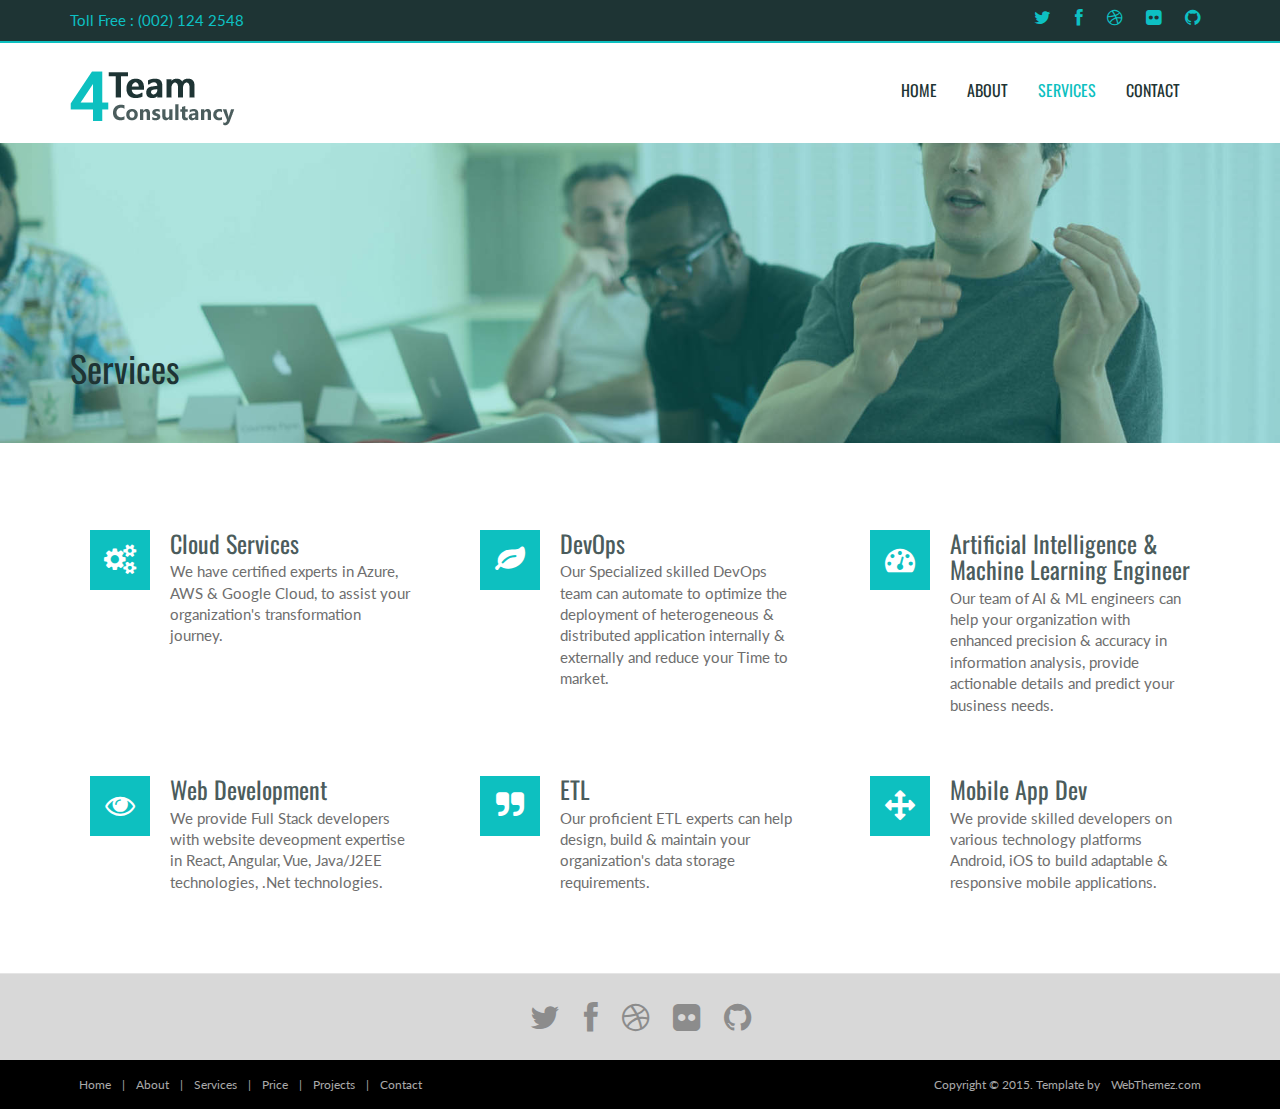
<file: src/services.html>
<!--
Author: WebThemez
Author URL: http://webthemez.com
License: Creative Commons Attribution 3.0 Unported
License URL: http://creativecommons.org/licenses/by/3.0/
-->
<!DOCTYPE html>
<html lang="en">
<head>
	<meta charset="utf-8">
	<meta name="viewport" content="width=device-width, initial-scale=1.0">
	<meta name="description" content="Interior-Design-Responsive-Website-Templates-Edge">
	<meta name="author" content="webThemez.com">
	<title>Services - Best Bootstrap template</title>
	<link rel="favicon" href="assets/images/favicon.png">
	<link rel="stylesheet" media="screen" href="http://fonts.googleapis.com/css?family=Open+Sans:300,400,700">
	<link rel="stylesheet" href="assets/css/bootstrap.min.css">
	<link rel="stylesheet" href="assets/css/font-awesome.min.css">
	<!-- Custom styles for our template -->
	<link rel="stylesheet" href="assets/css/bootstrap-theme.css" media="screen">
	<link rel="stylesheet" href="assets/css/style.css">
	<!-- HTML5 shim and Respond.js IE8 support of HTML5 elements and media queries -->
	<!--[if lt IE 9]>
	<script src="assets/js/html5shiv.js"></script>
	<script src="assets/js/respond.min.js"></script>
	<![endif]-->
</head>

<body>
	<!-- Fixed navbar -->
		<div id="header-top">       
		<!--  HEADER TOP -->
        <div class="container">
        	<div class="row">
				<div class="col-md-6"> 
                    
                        <div class="text">
                            
							<p>Toll Free : (002) 124 2548</p>
                            
                        </div>      
                </div><!-- end -->
            	<div class="col-md-6">              	
                   <div class="social text-center pull-right">
				<a href="#"><i class="fa fa-twitter"></i></a>
				<a href="#"><i class="fa fa-facebook"></i></a>
				<a href="#"><i class="fa fa-dribbble"></i></a>
				<a href="#"><i class="fa fa-flickr"></i></a>
				<a href="#"><i class="fa fa-github"></i></a>
			</div>
                    
                </div><!-- end -->
            </div><!-- end .row -->
           </div> 
		</div>
	<div class="navbar navbar-inverse">
		<div class="container">
			<div class="navbar-header">
				<!-- Button for smallest screens -->
				<button type="button" class="navbar-toggle" data-toggle="collapse" data-target=".navbar-collapse"><span class="icon-bar"></span><span class="icon-bar"></span><span class="icon-bar"></span></button>
				<a class="navbar-brand" href="index.html">
					<img src="assets/images/logo.png" alt="Techro HTML5 template"></a>
			</div>
			<div class="navbar-collapse collapse">
				<ul class="nav navbar-nav pull-right mainNav">
					<li><a href="index.html">Home</a></li>
					<li><a href="about.html">About</a></li>
						<li class="active"><a href="services.html">Services</a></li>
					<!-- <li><a href="price.html">Price</a></li> -->
					<!-- <li><a href="projects.html">Projects</a></li> -->
					<!-- <li class="dropdown"> -->
						<!-- <a href="#" class="dropdown-toggle" data-toggle="dropdown">Pages <b class="caret"></b></a> -->
						<!-- <ul class="dropdown-menu"> -->
							<!-- <li><a href="sidebar-right.html">Right Sidebar</a></li> -->
							<!-- <li><a href="#">Dummy Link1</a></li> -->
							<!-- <li><a href="#">Dummy Link2</a></li> -->
							<!-- <li><a href="#">Dummy Link3</a></li> -->
						<!-- </ul> -->
					<!-- </li> -->
					<li><a href="contact.html">Contact</a></li>
				</ul>
			</div>
			<!--/.nav-collapse -->
		</div>
	</div>
	<!-- /.navbar -->

	<header id="head" class="secondary">
		<div class="container">
			<div class="row">
				<div class="col-sm-8">
					<h1>Services</h1>
				</div>
			</div>
		</div>
	</header>
	<div id="courses">
		<section class="container">
			<h3>&nbsp;</h3>
			<div class="row">
				<div class="col-md-4">
					<div class="featured-box">
						<i class="fa fa-cogs fa-2x"></i>
						<div class="text">
							<h3>Cloud Services</h3>
							We have certified experts in Azure, AWS & Google Cloud, to assist your organization's transformation journey.  
						</div>
					</div>
				</div>
				<div class="col-md-4">
					<div class="featured-box">
						<i class="fa fa-leaf fa-2x"></i>
						<div class="text">
							<h3>DevOps</h3>
							Our Specialized skilled DevOps team can automate to optimize the deployment of heterogeneous & distributed application internally & externally and reduce your Time to market.
						</div>
					</div>
				</div>
				<div class="col-md-4">
					<div class="featured-box">
						<i class="fa fa-tachometer fa-2x"></i>
						<div class="text">
							<h3>Artificial Intelligence & Machine Learning Engineer</h3>
							Our team of AI & ML engineers can help your organization with enhanced precision & accuracy in information analysis, provide actionable details and predict your business needs.
						</div>
					</div>
				</div>
			</div>
			<div class="row">
				<div class="col-md-4">
					<div class="featured-box">
						<i class="fa fa-eye fa-2x"></i>
						<div class="text">
							<h3>Web Development</h3>
							We provide Full Stack developers with website deveopment expertise in  React, Angular, Vue, Java/J2EE technologies, .Net technologies.
							
						</div>
					</div>
				</div>
				<div class="col-md-4">
					<div class="featured-box">
						<i class="fa fa-quote-right fa-2x"></i>
						<div class="text">
							<h3>ETL</h3>
							Our proficient ETL experts can help design, build & maintain your organization's data storage requirements.  
						</div>
					</div>
				</div>
				<div class="col-md-4">
					<div class="featured-box">
						<i class="fa fa-arrows fa-2x"></i>
						<div class="text">
							<h3>Mobile App Dev</h3>
							We provide skilled developers on various technology platforms Android, iOS to build adaptable & responsive mobile applications. 
						</div>
					</div>
				</div>
			</div>

		</section>
	</div>
	<!-- container -->
	<div class="container">
		<div class="row">
			<!-- Article content -->
			<!-- <section class="col-sm-12 maincontent"> -->
				<!-- <h3>Responsive Website</h3> -->
				<!-- <p> -->
					<!-- Lorem Ipsum is simply dummy text of the printing and typesetting industry. Lorem Ipsum has been the industry's standard dummy text ever since the 1500s, when an unknown printer took a galley of type and scrambled it to make a type specimen book. It has survived not only five centuries, but also the leap into electronic typesetting, remaining essentially unchanged. It was popularised in the 1960s with the release of Letraset sheets containing Lorem Ipsum passages, and more recently with desktop publishing software like Aldus PageMaker including versions of Lorem Ipsum. -->
				<!-- </p> -->
				<!-- <h3>Bootstrap</h3> -->
				<!-- <p>Standard dummy text ever since the 1500s, when an unknown printer took a galley of type and scrambled it to make a type specimen book. It has survived not only five centuries, but also the leap into electronic typesetting, remaining essentially unchanged. It was popularised in the 1960s with the release of Letraset sheets containing Lorem Ipsum passages, and more recently with desktop publishing software like Aldus PageMaker including versions of Lorem Ipsum.</p> -->
			<!-- </section> -->
		</div>
	</div>
	<!-- /container -->

	
	<footer id="footer">
		<div class="container">
			<div class="social text-center">
				<a href="#"><i class="fa fa-twitter"></i></a>
				<a href="#"><i class="fa fa-facebook"></i></a>
				<a href="#"><i class="fa fa-dribbble"></i></a>
				<a href="#"><i class="fa fa-flickr"></i></a>
				<a href="#"><i class="fa fa-github"></i></a>
			</div>

			<div class="clear"></div>
			<!--CLEAR FLOATS-->
		</div>
		<div class="footer2">
			<div class="container">
				<div class="row">

					<div class="col-md-6 panel">
						<div class="panel-body">
							<p class="simplenav">
								<a href="index.html">Home</a> | 
								<a href="about.html">About</a> |
								<a href="services.html">Services</a> |
								<a href="price.html">Price</a> |
								<a href="projects.html">Projects</a> |
								<a href="contact.html">Contact</a>
							</p>
						</div>
					</div>

					<div class="col-md-6 panel">
						<div class="panel-body">
							<p class="text-right">
								Copyright &copy; 2015. Template by <a href="http://webthemez.com/" rel="develop">WebThemez.com</a>
							</p>
						</div>
					</div>

				</div>
				<!-- /row of panels -->
			</div>
		</div>
	</footer>




	<!-- JavaScript libs are placed at the end of the document so the pages load faster -->
	<script src="http://ajax.googleapis.com/ajax/libs/jquery/1.10.2/jquery.min.js"></script>
	<script src="http://netdna.bootstrapcdn.com/bootstrap/3.0.0/js/bootstrap.min.js"></script>
	<script src="assets/js/custom.js"></script>
</body>
</html>
</file>
<file: assets/css/style.css>
/*
Author: http://webthemez.com
Note: Donate to remove backlink/credits in the footer(webthemez.com)--
Any help: webthemez@gmail.com
Licence: Creative Commons Attribution 3.0** - http://creativecommons.org/licenses/by/3.0/
*/
@import url(http://fonts.googleapis.com/css?family=Oswald:400,700);
@import url(http://fonts.googleapis.com/css?family=Lato:400,700);
body {
	font-family: 'Lato', sans-serif;
	font-weight: normal;
    color: #6E6E6E;
    font-size:15px;
	background: #fff;
}
/*General*/
h1, h2, h3, h4, h5, h6 {
	font-weight: normal;
	font-family: 'Oswald', sans-serif;
}
h1, .h1, h2, .h2, h3, .h3 {
	margin-top: 30px;
	color: #4B5C5C;
}
h2 {
	margin: 30px 0;
}
a{
    color: #0DC0C0;
}
a:hover, a:focus{
    color: #1BA0A0;
    text-decoration: underline;
}
.navbar-toggle {
	background-color: rgba(0, 0, 0, 0.89);
}
.navbar-nav>li>a {
	padding-top: 12px;
	padding-bottom: 12px;
	font-family: 'Oswald', sans-serif;
	font-weight: 400 !important;
}
blockquote {
	font-style: italic;
	font-family: Georgia;
	color: #999;
	margin: 0px 0 0px;
	padding: 0px 20px;
}
label {
	color: #777;
}
.btn-inline {
	color: #9C9C9C;
	font-size: 15px; 
}
.form-control {
	display: block;
	width: 100%;
	height: 41px;
	padding: 6px 12px;
	font-size: 14px;
	line-height: 2.428571;
	color: #555;
	background-color: #F7F7F7;
	background-image: none;
	border: 1px solid #ccc;
	border-radius: 0px;
}
 
.navbar-inverse .navbar-brand { 
margin: 7px 0 0 0;
} 
.navbar-inverse .navbar-brand img {
	width: 171px;
}
.section-title {
	margin-bottom: 20px;
}
/* Header */
#header-top{
    background: #1E3434;
    border-bottom: 2px solid #0DC0C0;
}
#header-top .text{
}
#header-top .social{
margin: 5px 0;
}
#header-top  .social a {
font-size: 18px;
color: #0DC0C3;
}
#header-top .text p{
color: #0DC0C3;
padding: 10px 0 0;
}
#head {
	/*background: #181015 url( ../images/bg_header.jpg) no-repeat;*/
	background-size: cover;
	height: 600px;
	text-align: center;
	color: rgb(13, 192, 192);
	font-weight: 300;
	position: relative; 
	background-position-x: center;
}
#head.secondary {
	height: 100px;
	min-height: 100px;
	padding-top: 0px;
}
#head .lead {
	font-size: 44px;
	margin-bottom: 6px;
	color: white;
	line-height: 1.15em;
}
#head .tagline {
	color: rgba(255,255,255,0.75);
	margin-bottom: 25px;
}
#head .tagline a {
	color: #fff;
}
#head .btn {
	margin-bottom: 10px;
}
#head .btn-default {
	text-shadow: none;
	background: transparent;
	color: rgba(255,255,255,.5);
	-webkit-box-shadow: inset 0px 0px 0px 3px rgba(255,255,255,.5);
	-moz-box-shadow: inset 0px 0px 0px 3px rgba(255,255,255,.5);
	box-shadow: inset 0px 0px 0px 3px rgba(255,255,255,.5);
	background: transparent;
}
#head .btn-default:hover, #head .btn-default:focus {
	color: rgba(255,255,255,.8);
	-webkit-box-shadow: inset 0px 0px 0px 3px rgba(255,255,255,.8);
	-moz-box-shadow: inset 0px 0px 0px 3px rgba(255,255,255,.8);
	box-shadow: inset 0px 0px 0px 3px rgba(255,255,255,.8);
	background: transparent;
}
#head .btn-default:active, #head .btn-default.active {
	color: #fff;
	-webkit-box-shadow: inset 0px 0px 0px 3px #fff;
	-moz-box-shadow: inset 0px 0px 0px 3px #fff;
	box-shadow: inset 0px 0px 0px 3px #fff;
	background: transparent;
}
.fluid_container {
	bottom: 0;
	height: 100%;
	left: 0;
	right: 0;
	top: 0;
	z-index: 0;
}
#camera_wrap_4 {
	bottom: 0;
	height: 100%;
	left: 0;
	margin-bottom: 0!important;
	position: absolute;
	right: 0;
	top: 0;
}
.camera_bar {
	z-index: 2;
}
.camera_thumbs {
	margin-top: -100px;
	position: relative;
	z-index: 1;
}
.camera_thumbs_cont {
	border-radius: 0;
	-moz-border-radius: 0;
	-webkit-border-radius: 0;
}
.camera_overlayer {
	opacity: .1;
}
.head-box{
    background: #1E3434;
    padding: 35px 0;
}
.head-box h2{
    color: #fff;
    font-size: 23px;
}
.head-box p{
    color: #E5E5E5;
    font-size: 17px;
}
.section-heading{
padding:50px 0;
}
.section-heading h2{
font-size:32px;
text-align:center;
color: #1E3434;
}
.section-heading p{
font-size:18px;
text-align:center;
}

.box-2 {
border-top: 1px solid #d8d8d8;
border-bottom: 1px solid #d8d8d8;
background-color: #f2f2f2; 
border-top: 1px solid #d8d8d8;
border-bottom: 1px solid #d8d8d8; 
background-color: #F9F9F9;
text-align: center;
}
.box-2 h1 {
color: #f98b6e;
}
.box-2 h1 {
margin-bottom: 40px;
color: #f98b6e;
text-transform: uppercase;
}
.box-2 p {
margin-bottom: 30px;
font-size:18px;
}
.box-2 img {
display: block;
max-width: 100%;
margin: 0 auto;
}
.box-2 .btn{
background-color: #0DC0C0 !important;
}
.box-2 .btn:hover{
color:#fff; 
}
.panel {
	margin-bottom: 0px;
	background-color: transparent;
	border: 1px solid transparent;
	border-radius: 0px;
	-webkit-box-shadow: none;
	box-shadow: none;
}
.panel-body {
	padding: 0px;
}
.btn-action, .btn-primary {
	color: #FFEFD7;
	background-image: -webkit-linear-gradient(top, #0ecfec 0%, #09bed9 100%);
	background-image: linear-gradient(to bottom, #0ecfec 0%, #09bed9 100%);
 filter: progid:DXImageTransform.Microsoft.gradient(startColorstr='#0ecfec22', endColorstr='#09bed900', GradientType=0);
 filter: progid:DXImageTransform.Microsoft.gradient(enabled = false);
	background-repeat: repeat-x;
	border: 0 none;
}
.btn-action:hover, .btn-primary:hover {
	background: #04a0b7;
}
.btn:hover, .btn:active {
	color: #FFFFFF;
}
ul, .list.custom-list ul {
	margin: 0 0 11px;
	list-style-type: none;
	padding-left: 10px;
}
.list.custom-list ul li {
	margin: 0;
	padding: 4px 0 5px 30px;
	border-top: 1px solid #f2f2f2;
	position: relative;
	background: url(../images/arrow.png) no-repeat 0 11px;
}
.list.custom-list ul li a {
	font: 14px/1.2em 'Roboto', sans-serif;
	color:#878787;
	text-transform: none;
	display: inline;
	position: relative;
}
.thumbnail {
	position: relative;
	margin: 0;
	border-radius: 0;
	box-shadow: none;
	border: none;
	padding: 0;
	background: none; 
	padding: 4px;
}
.thumbnail time {
	background: #f11d25;
	padding: 5px 0;
	display: block;
	text-indent: 12px;
	color: #fff;
}
.thumbnail .caption {
	padding: 9px 0 0;
	color: #606577;
}
.thumbnail .caption:hover {
}
.thumbnail .caption a {
	font: 20px;
}
.slideUp {
	top: -100px;
}
.navbar-inverse {
	background: rgba(255, 255, 255, 0.88); 
z-index: 100;
margin: 0 auto;
left: 0px;
right: 0px;
	border-top: #0dc0c0 solid 2px;
}
.navbar-inverse {
	border: none;
}
.navbar-inverse .navbar-nav > li > a, .navbar-inverse .navbar-nav > .open ul > a {
	color: #1E3434;
	font-size: 16px;
	text-transform: uppercase;
}
.navbar-inverse .navbar-nav > li > a:hover, .navbar-inverse .navbar-nav > li > a:focus, .navbar-inverse .navbar-nav > .open > a:hover, .navbar-inverse .navbar-nav > .open > a:focus {
	background: none;
	color: #0dc0c0 !important;
}
.navbar-inverse .navbar-nav > .active > a {
	color: #0dc0c0;
	border-radius: 5px;
}
.navbar-inverse .navbar-nav > li > a, .navbar-inverse .navbar-nav > .open ul > a {
	text-align: left;
}
/* Highlights*/
.highlight {
	margin-top: 40px;
}
.h-caption {
	text-align: center;
}
.h-caption i {
	display: block;
	font-size: 54px;
	color: #f11d25;
	margin-bottom: 36px;
}
.h-caption h4 {
	color: #382526;
	font-size: 16px;
	font-weight: bold;
	margin-bottom: 20px;
}
div.hbox {
	background: #fff;
	padding: 10px 15px;
}
.h-body {
}
.jumbotron {
	background-color: #E0E0E0;
}
.page-header {
	border-bottom: 1px solid #15c008;
}
.page-title {
	margin-top: 20px;
	font-weight: 300;
	color: #15c008;
}
.text-muted {
	color: #888;
}
.breadcrumb {
	background: none;
	padding: 0;
	margin: 30px 0 0px 0;
}
ul.list-spaces li {
	margin-bottom: 10px;
}
/* Helpers */
.container-full {
	margin: 0 auto;
	width: 100%;
}
.top-space {
	margin-top: 60px;
}
.top-margin {
	margin-top: 20px;
}
.circle {
	background: rgb(214, 214, 214);
	width: 95px;
	height: 95px;
	border-radius: 90px;
	line-height: 95px;
	margin: 0 auto 20px;
}
img {
	max-width: 100%;
}
img.pull-right {
	margin-left: 10px;
}
img.pull-left {
	margin-right: 10px;
}
#map {
	width: 100%;
	height: 280px;
}
#social {
	margin-top: 50px;
	margin-bottom: 50px;
}
#social .wrapper {
	width: 340px;
	margin: 0 auto;
}
.sidebar {
	padding-top: 36px;
	padding-bottom: 30px;
}
.sidebar .panel {
	margin-bottom: 20px;
}
.sidebar h1, .sidebar .h1, .sidebar h2, .sidebar .h2, .sidebar h3, .sidebar .h3 {
	margin-top: 20px;
}
.featured-box {
	padding: 20px;
	margin-bottom: 20px;
}
.featured-box .text {
	padding-left: 80px;
}
.featured-box h3 {
	margin: 0 0 5px 0;
}
.featured-box i {
	position: absolute;
	display: inline-block;
	color: #FFFFFF;
	/* border: solid 1px #f11d25; */ 
	padding: 0px;
	border-radius: 0;
	width: 24px;
	height: 24px;
	margin: 0px;
	width: 60px;
	height: 60px;
	text-align: center;
	line-height: 60px;
	background: #0dc0c0;
}
footer {
	border-top: 1px solid #e5e5e5;
	background:#D8D8D8;
	margin-top: 40px;
}
.social {
	margin: 20px 0;
}
.social a {
	font-size: 32px;
	margin: 0 10px;
	color: #8c8c8c;
}
.social a:hover {
	color: #0DC0C0;
}
/* Footer */
.footer1 {
	background: #fff;
	padding: 30px 0 0 0;
	font-size: 12px;
	color: #999;
}
.footer1 a {
	color: #ccc;
}
.footer1 a:hover {
	color: #fff;
}
.footer1 .panel {
	margin-bottom: 30px;
}
.footer1 .panel-title {
	font-size: 17px;
	font-weight: bold;
	color: #ccc;
	margin: 0 0 20px;
}
.footer1 .entry-meta {
	border-top: 1px solid #ccc;
	border-bottom: 1px solid #ccc;
	margin: 0 0 35px 0;
	padding: 2px 0;
	color: #888888;
	font-size: 12px;
	font-size: 0.75rem;
}
.footer1 .entry-meta a {
	color: #333333;
}
.footer1 .entry-meta .meta-in {
	border-top: 1px solid #ccc;
	border-bottom: 1px solid #ccc;
	padding: 10px 0;
}
.follow-me-icons {
	font-size: 30px;
}
.follow-me-icons i {
	float: left;
	margin: 0 10px 0 0;
	color: #f11d25;
}
.footer2 {
	background: #000;
	padding: 15px 0;
	color: #aaa;
	font-size: 12px;
}
.footer2 a {
	color: #aaa;
}
.footer2 a:hover {
	color: #fff;
}
.footer2 p {
	margin: 0;
}
.panel-simplenav {
	margin-left: -5px;
}
.panel-simplenav a {
	margin: 0 5px;
}
#services .fa {
	color: #f11d25;
}
/* carousel */
#quote-carousel {
	padding: 0 10px 30px 10px;
	margin-top: 30px 0px 0px;
}
/* Control buttons  */
#quote-carousel .carousel-control {
	background: none;
	color: #222;
	font-size: 2.3em;
	text-shadow: none;
	margin-top: 30px;
}
/* Previous button  */
#quote-carousel .carousel-control.left {
	left: -12px;
}
/* Next button  */
#quote-carousel .carousel-control.right {
	right: -12px !important;
}
/* Changes the position of the indicators */
#quote-carousel .carousel-indicators {
	right: 50%;
	top: auto;
	bottom: 0px;
	margin-right: -19px;
}
/* Changes the color of the indicators */
#quote-carousel .carousel-indicators li {
	background: #c0c0c0;
}
#quote-carousel .carousel-indicators .active {
	background: #333333;
}
#quote-carousel img {
	width: 250px;
	height: 100px;
}
/* End carousel */

.item blockquote {
	border-left: none;
	margin: 0;
}
.item blockquote img {
	margin-bottom: 10px;
}
.item blockquote p:before {
	content: "\f10d";
	font-family: 'Fontawesome';
	float: left;
	margin-right: 10px;
}
.contact ul {
	padding: 0px;
}
.contact ul li {
	margin-bottom: 10px;
	list-style: none;
}
footer ul li {
	list-style: none;
}
#map-canvas {
	height: 100%;
	margin: 0px;
	padding: 0px;
}
/* ------- */

.isotopeWrapper article {
	margin-bottom: 30px;
}
#portfolio {
}
#portfolio img {
	width: 100%;
}
#portfolio article p {
	margin-bottom: 1.45em;
	/*set next row on the baseline*/;
}
nav#filter {
	margin-bottom: 1.5em;
}
nav#filter li {
	display: inline-block;
	margin: 10px;
}
nav#filter a {
	padding: 4px 12px;
	line-height: 20px;
	text-decoration: none;
	color: #221F1F;
	border: 1px solid #0DC0C0;
}
nav#filter a.current {
	background: #0DC0C0;
	color: #fff;
}
.iconColor .fa {
	color: #ee0c45;
}
.portfolio-items article img {
	width: 100%;
}
.portfolio-item {
	display: block;
	position: relative;
	-webkit-transition: all 0.2s ease-in-out;
	-moz-transition: all 0.2s ease-in-out;
	-o-transition: all 0.2s ease-in-out;
	transition: all 0.2s ease-in-out;
}
.portfolio-item img {
	-webkit-transition: all 300ms linear;
	-moz-transition: all 300ms linear;
	-o-transition: all 300ms linear;
	-ms-transition: all 300ms linear;
	transition: all 300ms linear;
}
.portfolio-item .portfolio-desc {
	display: block;
	opacity: 0;
	position: absolute;
	width: 100%;
	left: 0;
	top: 0;
	color: rgba(220, 220, 220);
}
.fancybox-overlay {
	background: rgba(0, 0, 0, 0.64);
}
.portfolio-item:hover .portfolio-desc {
	padding-top: 20%;
	height: 100%;
	transition: all 200ms ease-in-out 0s;
	opacity: 1;
	background: rgba(61, 61, 61, 0.67);
}
.portfolio-item .portfolio-desc a {
	color: #fff;
	text-align: center;
	display: block;
}
.portfolio-item .portfolio-desc a:hover {
	/*text-shadow: 2px 2px 1px rgba(0, 0, 0, 0.7);*/
	text-decoration: none;
}
.portfolio-item .portfolio-desc .folio-info {
	top: -20px;
	padding: 30px;
	height: 0;
	opacity: 0;
	position: relative;
}
.portfolio-item:hover .folio-info {
	height: 100%;
	opacity: 1;
	transition: all 500ms ease-in-out 0s;
	top: 5px;
}
.portfolio-item .portfolio-desc .folio-info h5 {
	text-transform: uppercase;
	text-align: center;
	font-weight: bold;
	font-size: 1.4em;
}
.portfolio-item .portfolio-desc .folio-info p {
	color: #ffffff;
	font-size: 12px;
}
.newsBox {
	margin-bottom: 12px;
}
.newsBox img {
	width: 100% !important;
	border-bottom: 9px solid #0DC0C0;
}
/*Da Slider*/
.da-slider {
	width: auto;
	height: auto;
	max-height: initial;
	position: absolute;
	top: 0px;
	bottom: 0px;
	right: 0px;
	left: 0px;
}
.da-slide h2 {
	text-align: left;
	top: 15%;
	font-weight: bold;
}
.da-slide p {
	text-align: left;
	top: 40%;
	font-size: 30px;
}
.da-arrows span {
	position: absolute;
	top: 45%;
}
.da-dots span.da-dots-current:after {
	content: '';
	background: #f11d25;
}
.team-member {
	padding-top: 5px;
	margin-bottom: 15px;
	background: #242424;
}
.team-heading {
	display: block;
	width: 100%;
}
.member-img {
	overflow: hidden;
}
.member-img img {
	border-radius: 0px; 
}
.team-socials {
	margin: 15px 0;
	display: block;
	text-align: center;
}
.team-socials i {
	width: 35px;
	height: 35px;
	position: relative;
	display: inline-block;
	text-align: center;
	font-size: 18px;
	color: #0DC0C0;
}
.team-socials i:hover {
	color: #4B5C5C;
}
.team-member h4 {
	font-size: 19px;
	line-height: 32px;
	padding: 10px 0 0;
	text-align: center;
	margin: 0px;
	color: #fff;
}
.team-member .pos {
	display: block;
	margin: 0;
	text-align: center;
	color: #ABABAB;
}
#head.secondary {
	height: 300px;
	min-height: 300px;
	padding-top: 0px;
	background: #181015 url(../images/bg_header.jpg) 0px -145px no-repeat;
	/*background: #f11d25;*/
	background-size: cover;
	text-align: left; 
}
#head.secondary h1{
 height: 300px;
    line-height: 390px;
    
 COLOR: #1E3434;
}
/*Price table*/
.flat {
	margin: 30px 0;
}
.flat .plan {
	border-radius: 0px;
	list-style: none;
	padding: 0 0 20px;
	margin: 0 0 15px;
	background: #fff;
	text-align: center;
	box-shadow: 0px 3px 3px rgba(0, 0, 0, 0.29) !important;
}
.flat .plan li {
	padding: 10px 15px;
	color: #ccc;
	border-top: 1px solid #f5f5f5;
	-webkit-transition: 300ms;
	transition: 300ms;
}
.flat .plan li.plan-price {
	border-top: 0;
}
.flat .plan li.plan-name {
	border-radius: 0;
	padding: 15px;
	font-size: 24px;
	line-height: 24px;
	color: #fff;
	background: #4E4E4E;
	margin-bottom: 30px;
	border-top: 0;
}
.flat .plan li > strong {
	color: #6B6B6B;
	font-weight: normal;
}
.flat .plan li.plan-action {
	margin-top: 10px;
	border-top: 0;
}
.flat .plan.featured {
	-webkit-transform: scale(1.1);
	-ms-transform: scale(1.1);
	transform: scale(1.1);
}
.flat .plan.featured:hover li.plan-name, .flat .plan:hover li.plan-name, .flat .plan.featured.plan-name {
	background: #0DC0C0 !important;
}
.btn {
	background: #0DC0C0;
	color: #fff;
}
.footer2 a {
	padding: 4px 8px;
}

/**
  MEDIA QUERIES
*/
@media (max-width: 767px) {
#head.secondary {
	height: 80px;
	min-height: 80px;
	background-size: initial;
}
#camera_wrap_4, #head{
height:480px !important;
}
#head .lead {
	font-size: 34px;
}
}

/* Small devices (tablets, 768px and up) */
@media (min-width: 768px) {
#quote-carousel {
	margin-bottom: 0;
	padding: 0 40px 30px 40px;
	margin-top: 30px;
}
}

@media (max-width: 767px) {
.navbar-collapse ul {
	text-align: right;
	margin-right: 0px;
}
}

/* Small devices (tablets, up to 768px) */
@media (max-width: 768px) {
/* Make the indicators larger for easier clicking with fingers/thumb on mobile */
#camera_wrap_4, #head{
height:480px !important;
}
.navbar-inverse .navbar-nav > li > a, .navbar-inverse .navbar-nav > .open ul > a {
	font-size: 13px;
}
    .navbar-inverse .navbar-nav > li > a, .navbar-inverse .navbar-nav > .open ul > a {
text-align: right;
}
#quote-carousel .carousel-indicators {
	bottom: -20px !important;
}
#quote-carousel .carousel-indicators li {
	display: inline-block;
	margin: 0px 5px;
	width: 15px;
	height: 15px;
}
#quote-carousel .carousel-indicators li.active {
	margin: 0px 5px;
	width: 20px;
	height: 20px;
}
.footer2 p {
	margin: 0;
	text-align: center;
}
}

@media (max-width: 420px) {
    .navbar-inverse {
background: rgba(255, 255, 255, 0.8);
    }
#camera_wrap_4, #head{
height:380px !important;
}
.da-slide h2 {
	font-size: 28px;
}
.da-slide p {
	font-size: 19px;
	font-weight: 400;
}
}
</file>
<file: assets/css/isotope.css>
/* Start: Recommended Isotope styles */

/**** Isotope Filtering ****/

.isotope-item {
  z-index: 2;
}

.isotope-hidden.isotope-item {
  pointer-events: none;
  z-index: 1;
}

/**** Isotope CSS3 transitions ****/

.isotope,
.isotope .isotope-item {
  -webkit-transition-duration: 0.8s;
     -moz-transition-duration: 0.8s;
      -ms-transition-duration: 0.8s;
       -o-transition-duration: 0.8s;
          transition-duration: 0.8s;
}

.isotope {
  -webkit-transition-property: height, width;
     -moz-transition-property: height, width;
      -ms-transition-property: height, width;
       -o-transition-property: height, width;
          transition-property: height, width;
}

.isotope .isotope-item {
  -webkit-transition-property: -webkit-transform, opacity;
     -moz-transition-property:    -moz-transform, opacity;
      -ms-transition-property:     -ms-transform, opacity;
       -o-transition-property:         top, left, opacity;
          transition-property:         transform, opacity;
}

/**** disabling Isotope CSS3 transitions ****/

.isotope.no-transition,
.isotope.no-transition .isotope-item,
.isotope .isotope-item.no-transition {
  -webkit-transition-duration: 0s;
     -moz-transition-duration: 0s;
      -ms-transition-duration: 0s;
       -o-transition-duration: 0s;
          transition-duration: 0s;
}

/* End: Recommended Isotope styles */



/* disable CSS transitions for containers with infinite scrolling*/
.isotope.infinite-scrolling {
  -webkit-transition: none;
     -moz-transition: none;
      -ms-transition: none;
       -o-transition: none;
          transition: none;
}



/**** Isotope styles ****/

/* required for containers to inherit vertical size from window */
/*html,
body {
  height: 100%;
}*/

#container {
  border: 1px solid #666;
  padding: 5px;
  margin-bottom: 20px;
}

.element {
  width: 110px;
  height: 110px;
  margin: 5px;
  float: left;
  overflow: hidden;
  position: relative;
  background: #888;
  color: #222;
  -webkit-border-top-right-radius: 1.2em;
      -moz-border-radius-topright: 1.2em;
          border-top-right-radius: 1.2em;
}

.element.alkali          { background: #F00; background: hsl(   0, 100%, 50%); }
.element.alkaline-earth  { background: #F80; background: hsl(  36, 100%, 50%); }
.element.lanthanoid      { background: #FF0; background: hsl(  72, 100%, 50%); }
.element.actinoid        { background: #0F0; background: hsl( 108, 100%, 50%); }
.element.transition      { background: #0F8; background: hsl( 144, 100%, 50%); }
.element.post-transition { background: #0FF; background: hsl( 180, 100%, 50%); }
.element.metalloid       { background: #08F; background: hsl( 216, 100%, 50%); }
.element.other.nonmetal  { background: #00F; background: hsl( 252, 100%, 50%); }
.element.halogen         { background: #F0F; background: hsl( 288, 100%, 50%); }
.element.noble-gas       { background: #F08; background: hsl( 324, 100%, 50%); }


.element * {
  position: absolute;
  margin: 0;
}

.element .symbol {
  left: 0.2em;
  top: 0.4em;
  font-size: 3.8em;
  line-height: 1.0em;
  color: #FFF;
}
.element.large .symbol {
  font-size: 4.5em;
}

.element.fake .symbol {
  color: #000;
}

.element .name {
  left: 0.5em;
  bottom: 1.6em;
  font-size: 1.05em;
}

.element .weight {
  font-size: 0.9em;
  left: 0.5em;
  bottom: 0.5em;
}

.element .number {
  font-size: 1.25em;
  font-weight: bold;
  color: hsla(0,0%,0%,.5);
  right: 0.5em;
  top: 0.5em;
}

.variable-sizes .element.width2 { width: 230px; }

.variable-sizes .element.height2 { height: 230px; }

.variable-sizes .element.width2.height2 {
  font-size: 2.0em;
}

.element.large,
.variable-sizes .element.large,
.variable-sizes .element.large.width2.height2 {
  font-size: 3.0em;
  width: 350px;
  height: 350px;
  z-index: 100;
}

.clickable .element:hover {
  cursor: pointer;
}

.clickable .element:hover h3 {
  text-shadow:
    0 0 10px white,
    0 0 10px white
  ;
}

.clickable .element:hover h2 {
  color: white;
}
</file>
<file: src/assets/css/style.css>
/*
Author: http://webthemez.com
Note: Donate to remove backlink/credits in the footer(webthemez.com)--
Any help: webthemez@gmail.com
Licence: Creative Commons Attribution 3.0** - http://creativecommons.org/licenses/by/3.0/
*/
@import url(http://fonts.googleapis.com/css?family=Oswald:400,700);
@import url(http://fonts.googleapis.com/css?family=Lato:400,700);
body {
	font-family: 'Lato', sans-serif;
	font-weight: normal;
    color: #6E6E6E;
    font-size:15px;
	background: #fff;
}
/*General*/
h1, h2, h3, h4, h5, h6 {
	font-weight: normal;
	font-family: 'Oswald', sans-serif;
}
h1, .h1, h2, .h2, h3, .h3 {
	margin-top: 30px;
	color: #4B5C5C;
}
h2 {
	margin: 30px 0;
}
a{
    color: #0DC0C0;
}
a:hover, a:focus{
    color: #1BA0A0;
    text-decoration: underline;
}
.navbar-toggle {
	background-color: rgba(0, 0, 0, 0.89);
}
.navbar-nav>li>a {
	padding-top: 12px;
	padding-bottom: 12px;
	font-family: 'Oswald', sans-serif;
	font-weight: 400 !important;
}
blockquote {
	font-style: italic;
	font-family: Georgia;
	color: #999;
	margin: 0px 0 0px;
	padding: 0px 20px;
}
label {
	color: #777;
}
.btn-inline {
	color: #9C9C9C;
	font-size: 15px; 
}
.form-control {
	display: block;
	width: 100%;
	height: 41px;
	padding: 6px 12px;
	font-size: 14px;
	line-height: 2.428571;
	color: #555;
	background-color: #F7F7F7;
	background-image: none;
	border: 1px solid #ccc;
	border-radius: 0px;
}
 
.navbar-inverse .navbar-brand { 
margin: 7px 0 0 0;
} 
.navbar-inverse .navbar-brand img {
	width: 171px;
}
.section-title {
	margin-bottom: 20px;
}
/* Header */
#header-top{
    background: #1E3434;
    border-bottom: 2px solid #0DC0C0;
}
#header-top .text{
}
#header-top .social{
margin: 5px 0;
}
#header-top  .social a {
font-size: 18px;
color: #0DC0C3;
}
#header-top .text p{
color: #0DC0C3;
padding: 10px 0 0;
}
#head {
	/*background: #181015 url( ../images/bg_header.jpg) no-repeat;*/
	background-size: cover;
	height: 600px;
	text-align: center;
	color: rgb(13, 192, 192);
	font-weight: 300;
	position: relative; 
	background-position-x: center;
}
#head.secondary {
	height: 100px;
	min-height: 100px;
	padding-top: 0px;
}
#head .lead {
	font-size: 44px;
	margin-bottom: 6px;
	color: white;
	line-height: 1.15em;
}
#head .tagline {
	color: rgba(255,255,255,0.75);
	margin-bottom: 25px;
}
#head .tagline a {
	color: #fff;
}
#head .btn {
	margin-bottom: 10px;
}
#head .btn-default {
	text-shadow: none;
	background: transparent;
	color: rgba(255,255,255,.5);
	-webkit-box-shadow: inset 0px 0px 0px 3px rgba(255,255,255,.5);
	-moz-box-shadow: inset 0px 0px 0px 3px rgba(255,255,255,.5);
	box-shadow: inset 0px 0px 0px 3px rgba(255,255,255,.5);
	background: transparent;
}
#head .btn-default:hover, #head .btn-default:focus {
	color: rgba(255,255,255,.8);
	-webkit-box-shadow: inset 0px 0px 0px 3px rgba(255,255,255,.8);
	-moz-box-shadow: inset 0px 0px 0px 3px rgba(255,255,255,.8);
	box-shadow: inset 0px 0px 0px 3px rgba(255,255,255,.8);
	background: transparent;
}
#head .btn-default:active, #head .btn-default.active {
	color: #fff;
	-webkit-box-shadow: inset 0px 0px 0px 3px #fff;
	-moz-box-shadow: inset 0px 0px 0px 3px #fff;
	box-shadow: inset 0px 0px 0px 3px #fff;
	background: transparent;
}
.fluid_container {
	bottom: 0;
	height: 100%;
	left: 0;
	right: 0;
	top: 0;
	z-index: 0;
}
#camera_wrap_4 {
	bottom: 0;
	height: 100%;
	left: 0;
	margin-bottom: 0!important;
	position: absolute;
	right: 0;
	top: 0;
}
.camera_bar {
	z-index: 2;
}
.camera_thumbs {
	margin-top: -100px;
	position: relative;
	z-index: 1;
}
.camera_thumbs_cont {
	border-radius: 0;
	-moz-border-radius: 0;
	-webkit-border-radius: 0;
}
.camera_overlayer {
	opacity: .1;
}
.head-box{
    background: #1E3434;
    padding: 35px 0;
}
.head-box h2{
    color: #fff;
    font-size: 23px;
}
.head-box p{
    color: #E5E5E5;
    font-size: 17px;
}
.section-heading{
padding:50px 0;
}
.section-heading h2{
font-size:32px;
text-align:center;
color: #1E3434;
}
.section-heading p{
font-size:18px;
text-align:center;
}

.box-2 {
border-top: 1px solid #d8d8d8;
border-bottom: 1px solid #d8d8d8;
background-color: #f2f2f2; 
border-top: 1px solid #d8d8d8;
border-bottom: 1px solid #d8d8d8; 
background-color: #F9F9F9;
text-align: center;
}
.box-2 h1 {
color: #f98b6e;
}
.box-2 h1 {
margin-bottom: 40px;
color: #f98b6e;
text-transform: uppercase;
}
.box-2 p {
margin-bottom: 30px;
font-size:18px;
}
.box-2 img {
display: block;
max-width: 100%;
margin: 0 auto;
}
.box-2 .btn{
background-color: #0DC0C0 !important;
}
.box-2 .btn:hover{
color:#fff; 
}
.panel {
	margin-bottom: 0px;
	background-color: transparent;
	border: 1px solid transparent;
	border-radius: 0px;
	-webkit-box-shadow: none;
	box-shadow: none;
}
.panel-body {
	padding: 0px;
}
.btn-action, .btn-primary {
	color: #FFEFD7;
	background-image: -webkit-linear-gradient(top, #0ecfec 0%, #09bed9 100%);
	background-image: linear-gradient(to bottom, #0ecfec 0%, #09bed9 100%);
 filter: progid:DXImageTransform.Microsoft.gradient(startColorstr='#0ecfec22', endColorstr='#09bed900', GradientType=0);
 filter: progid:DXImageTransform.Microsoft.gradient(enabled = false);
	background-repeat: repeat-x;
	border: 0 none;
}
.btn-action:hover, .btn-primary:hover {
	background: #04a0b7;
}
.btn:hover, .btn:active {
	color: #FFFFFF;
}
ul, .list.custom-list ul {
	margin: 0 0 11px;
	list-style-type: none;
	padding-left: 10px;
}
.list.custom-list ul li {
	margin: 0;
	padding: 4px 0 5px 30px;
	border-top: 1px solid #f2f2f2;
	position: relative;
	background: url(../images/arrow.png) no-repeat 0 11px;
}
.list.custom-list ul li a {
	font: 14px/1.2em 'Roboto', sans-serif;
	color:#878787;
	text-transform: none;
	display: inline;
	position: relative;
}
.thumbnail {
	position: relative;
	margin: 0;
	border-radius: 0;
	box-shadow: none;
	border: none;
	padding: 0;
	background: none; 
	padding: 4px;
}
.thumbnail time {
	background: #f11d25;
	padding: 5px 0;
	display: block;
	text-indent: 12px;
	color: #fff;
}
.thumbnail .caption {
	padding: 9px 0 0;
	color: #606577;
}
.thumbnail .caption:hover {
}
.thumbnail .caption a {
	font: 20px;
}
.slideUp {
	top: -100px;
}
.navbar-inverse {
	background: rgba(255, 255, 255, 0.88); 
z-index: 100;
margin: 0 auto;
left: 0px;
right: 0px;
	border-top: #0dc0c0 solid 2px;
}
.navbar-inverse {
	border: none;
}
.navbar-inverse .navbar-nav > li > a, .navbar-inverse .navbar-nav > .open ul > a {
	color: #1E3434;
	font-size: 16px;
	text-transform: uppercase;
}
.navbar-inverse .navbar-nav > li > a:hover, .navbar-inverse .navbar-nav > li > a:focus, .navbar-inverse .navbar-nav > .open > a:hover, .navbar-inverse .navbar-nav > .open > a:focus {
	background: none;
	color: #0dc0c0 !important;
}
.navbar-inverse .navbar-nav > .active > a {
	color: #0dc0c0;
	border-radius: 5px;
}
.navbar-inverse .navbar-nav > li > a, .navbar-inverse .navbar-nav > .open ul > a {
	text-align: left;
}
/* Highlights*/
.highlight {
	margin-top: 40px;
}
.h-caption {
	text-align: center;
}
.h-caption i {
	display: block;
	font-size: 54px;
	color: #f11d25;
	margin-bottom: 36px;
}
.h-caption h4 {
	color: #382526;
	font-size: 16px;
	font-weight: bold;
	margin-bottom: 20px;
}
div.hbox {
	background: #fff;
	padding: 10px 15px;
}
.h-body {
}
.jumbotron {
	background-color: #E0E0E0;
}
.page-header {
	border-bottom: 1px solid #15c008;
}
.page-title {
	margin-top: 20px;
	font-weight: 300;
	color: #15c008;
}
.text-muted {
	color: #888;
}
.breadcrumb {
	background: none;
	padding: 0;
	margin: 30px 0 0px 0;
}
ul.list-spaces li {
	margin-bottom: 10px;
}
/* Helpers */
.container-full {
	margin: 0 auto;
	width: 100%;
}
.top-space {
	margin-top: 60px;
}
.top-margin {
	margin-top: 20px;
}
.circle {
	background: rgb(214, 214, 214);
	width: 95px;
	height: 95px;
	border-radius: 90px;
	line-height: 95px;
	margin: 0 auto 20px;
}
img {
	max-width: 100%;
}
img.pull-right {
	margin-left: 10px;
}
img.pull-left {
	margin-right: 10px;
}
#map {
	width: 100%;
	height: 280px;
}
#social {
	margin-top: 50px;
	margin-bottom: 50px;
}
#social .wrapper {
	width: 340px;
	margin: 0 auto;
}
.sidebar {
	padding-top: 36px;
	padding-bottom: 30px;
}
.sidebar .panel {
	margin-bottom: 20px;
}
.sidebar h1, .sidebar .h1, .sidebar h2, .sidebar .h2, .sidebar h3, .sidebar .h3 {
	margin-top: 20px;
}
.featured-box {
	padding: 20px;
	margin-bottom: 20px;
}
.featured-box .text {
	padding-left: 80px;
}
.featured-box h3 {
	margin: 0 0 5px 0;
}
.featured-box i {
	position: absolute;
	display: inline-block;
	color: #FFFFFF;
	/* border: solid 1px #f11d25; */ 
	padding: 0px;
	border-radius: 0;
	width: 24px;
	height: 24px;
	margin: 0px;
	width: 60px;
	height: 60px;
	text-align: center;
	line-height: 60px;
	background: #0dc0c0;
}
footer {
	border-top: 1px solid #e5e5e5;
	background:#D8D8D8;
	margin-top: 40px;
}
.social {
	margin: 20px 0;
}
.social a {
	font-size: 32px;
	margin: 0 10px;
	color: #8c8c8c;
}
.social a:hover {
	color: #0DC0C0;
}
/* Footer */
.footer1 {
	background: #fff;
	padding: 30px 0 0 0;
	font-size: 12px;
	color: #999;
}
.footer1 a {
	color: #ccc;
}
.footer1 a:hover {
	color: #fff;
}
.footer1 .panel {
	margin-bottom: 30px;
}
.footer1 .panel-title {
	font-size: 17px;
	font-weight: bold;
	color: #ccc;
	margin: 0 0 20px;
}
.footer1 .entry-meta {
	border-top: 1px solid #ccc;
	border-bottom: 1px solid #ccc;
	margin: 0 0 35px 0;
	padding: 2px 0;
	color: #888888;
	font-size: 12px;
	font-size: 0.75rem;
}
.footer1 .entry-meta a {
	color: #333333;
}
.footer1 .entry-meta .meta-in {
	border-top: 1px solid #ccc;
	border-bottom: 1px solid #ccc;
	padding: 10px 0;
}
.follow-me-icons {
	font-size: 30px;
}
.follow-me-icons i {
	float: left;
	margin: 0 10px 0 0;
	color: #f11d25;
}
.footer2 {
	background: #000;
	padding: 15px 0;
	color: #aaa;
	font-size: 12px;
}
.footer2 a {
	color: #aaa;
}
.footer2 a:hover {
	color: #fff;
}
.footer2 p {
	margin: 0;
}
.panel-simplenav {
	margin-left: -5px;
}
.panel-simplenav a {
	margin: 0 5px;
}
#services .fa {
	color: #f11d25;
}
/* carousel */
#quote-carousel {
	padding: 0 10px 30px 10px;
	margin-top: 30px 0px 0px;
}
/* Control buttons  */
#quote-carousel .carousel-control {
	background: none;
	color: #222;
	font-size: 2.3em;
	text-shadow: none;
	margin-top: 30px;
}
/* Previous button  */
#quote-carousel .carousel-control.left {
	left: -12px;
}
/* Next button  */
#quote-carousel .carousel-control.right {
	right: -12px !important;
}
/* Changes the position of the indicators */
#quote-carousel .carousel-indicators {
	right: 50%;
	top: auto;
	bottom: 0px;
	margin-right: -19px;
}
/* Changes the color of the indicators */
#quote-carousel .carousel-indicators li {
	background: #c0c0c0;
}
#quote-carousel .carousel-indicators .active {
	background: #333333;
}
#quote-carousel img {
	width: 250px;
	height: 100px;
}
/* End carousel */

.item blockquote {
	border-left: none;
	margin: 0;
}
.item blockquote img {
	margin-bottom: 10px;
}
.item blockquote p:before {
	content: "\f10d";
	font-family: 'Fontawesome';
	float: left;
	margin-right: 10px;
}
.contact ul {
	padding: 0px;
}
.contact ul li {
	margin-bottom: 10px;
	list-style: none;
}
footer ul li {
	list-style: none;
}
#map-canvas {
	height: 100%;
	margin: 0px;
	padding: 0px;
}
/* ------- */

.isotopeWrapper article {
	margin-bottom: 30px;
}
#portfolio {
}
#portfolio img {
	width: 100%;
}
#portfolio article p {
	margin-bottom: 1.45em;
	/*set next row on the baseline*/;
}
nav#filter {
	margin-bottom: 1.5em;
}
nav#filter li {
	display: inline-block;
	margin: 10px;
}
nav#filter a {
	padding: 4px 12px;
	line-height: 20px;
	text-decoration: none;
	color: #221F1F;
	border: 1px solid #0DC0C0;
}
nav#filter a.current {
	background: #0DC0C0;
	color: #fff;
}
.iconColor .fa {
	color: #ee0c45;
}
.portfolio-items article img {
	width: 100%;
}
.portfolio-item {
	display: block;
	position: relative;
	-webkit-transition: all 0.2s ease-in-out;
	-moz-transition: all 0.2s ease-in-out;
	-o-transition: all 0.2s ease-in-out;
	transition: all 0.2s ease-in-out;
}
.portfolio-item img {
	-webkit-transition: all 300ms linear;
	-moz-transition: all 300ms linear;
	-o-transition: all 300ms linear;
	-ms-transition: all 300ms linear;
	transition: all 300ms linear;
}
.portfolio-item .portfolio-desc {
	display: block;
	opacity: 0;
	position: absolute;
	width: 100%;
	left: 0;
	top: 0;
	color: rgba(220, 220, 220);
}
.fancybox-overlay {
	background: rgba(0, 0, 0, 0.64);
}
.portfolio-item:hover .portfolio-desc {
	padding-top: 20%;
	height: 100%;
	transition: all 200ms ease-in-out 0s;
	opacity: 1;
	background: rgba(61, 61, 61, 0.67);
}
.portfolio-item .portfolio-desc a {
	color: #fff;
	text-align: center;
	display: block;
}
.portfolio-item .portfolio-desc a:hover {
	/*text-shadow: 2px 2px 1px rgba(0, 0, 0, 0.7);*/
	text-decoration: none;
}
.portfolio-item .portfolio-desc .folio-info {
	top: -20px;
	padding: 30px;
	height: 0;
	opacity: 0;
	position: relative;
}
.portfolio-item:hover .folio-info {
	height: 100%;
	opacity: 1;
	transition: all 500ms ease-in-out 0s;
	top: 5px;
}
.portfolio-item .portfolio-desc .folio-info h5 {
	text-transform: uppercase;
	text-align: center;
	font-weight: bold;
	font-size: 1.4em;
}
.portfolio-item .portfolio-desc .folio-info p {
	color: #ffffff;
	font-size: 12px;
}
.newsBox {
	margin-bottom: 12px;
}
.newsBox img {
	width: 100% !important;
	border-bottom: 9px solid #0DC0C0;
}
/*Da Slider*/
.da-slider {
	width: auto;
	height: auto;
	max-height: initial;
	position: absolute;
	top: 0px;
	bottom: 0px;
	right: 0px;
	left: 0px;
}
.da-slide h2 {
	text-align: left;
	top: 15%;
	font-weight: bold;
}
.da-slide p {
	text-align: left;
	top: 40%;
	font-size: 30px;
}
.da-arrows span {
	position: absolute;
	top: 45%;
}
.da-dots span.da-dots-current:after {
	content: '';
	background: #f11d25;
}
.team-member {
	padding-top: 5px;
	margin-bottom: 15px;
	background: #242424;
}
.team-heading {
	display: block;
	width: 100%;
}
.member-img {
	overflow: hidden;
}
.member-img img {
	border-radius: 0px; 
}
.team-socials {
	margin: 15px 0;
	display: block;
	text-align: center;
}
.team-socials i {
	width: 35px;
	height: 35px;
	position: relative;
	display: inline-block;
	text-align: center;
	font-size: 18px;
	color: #0DC0C0;
}
.team-socials i:hover {
	color: #4B5C5C;
}
.team-member h4 {
	font-size: 19px;
	line-height: 32px;
	padding: 10px 0 0;
	text-align: center;
	margin: 0px;
	color: #fff;
}
.team-member .pos {
	display: block;
	margin: 0;
	text-align: center;
	color: #ABABAB;
}
#head.secondary {
	height: 300px;
	min-height: 300px;
	padding-top: 0px;
	background: #181015 url(../images/bg_header.jpg) 0px -145px no-repeat;
	/*background: #f11d25;*/
	background-size: cover;
	text-align: left; 
}
#head.secondary h1{
 height: 300px;
    line-height: 390px;
    
 COLOR: #1E3434;
}
/*Price table*/
.flat {
	margin: 30px 0;
}
.flat .plan {
	border-radius: 0px;
	list-style: none;
	padding: 0 0 20px;
	margin: 0 0 15px;
	background: #fff;
	text-align: center;
	box-shadow: 0px 3px 3px rgba(0, 0, 0, 0.29) !important;
}
.flat .plan li {
	padding: 10px 15px;
	color: #ccc;
	border-top: 1px solid #f5f5f5;
	-webkit-transition: 300ms;
	transition: 300ms;
}
.flat .plan li.plan-price {
	border-top: 0;
}
.flat .plan li.plan-name {
	border-radius: 0;
	padding: 15px;
	font-size: 24px;
	line-height: 24px;
	color: #fff;
	background: #4E4E4E;
	margin-bottom: 30px;
	border-top: 0;
}
.flat .plan li > strong {
	color: #6B6B6B;
	font-weight: normal;
}
.flat .plan li.plan-action {
	margin-top: 10px;
	border-top: 0;
}
.flat .plan.featured {
	-webkit-transform: scale(1.1);
	-ms-transform: scale(1.1);
	transform: scale(1.1);
}
.flat .plan.featured:hover li.plan-name, .flat .plan:hover li.plan-name, .flat .plan.featured.plan-name {
	background: #0DC0C0 !important;
}
.btn {
	background: #0DC0C0;
	color: #fff;
}
.footer2 a {
	padding: 4px 8px;
}

/**
  MEDIA QUERIES
*/
@media (max-width: 767px) {
#head.secondary {
	height: 80px;
	min-height: 80px;
	background-size: initial;
}
#camera_wrap_4, #head{
height:480px !important;
}
#head .lead {
	font-size: 34px;
}
}

/* Small devices (tablets, 768px and up) */
@media (min-width: 768px) {
#quote-carousel {
	margin-bottom: 0;
	padding: 0 40px 30px 40px;
	margin-top: 30px;
}
}

@media (max-width: 767px) {
.navbar-collapse ul {
	text-align: right;
	margin-right: 0px;
}
}

/* Small devices (tablets, up to 768px) */
@media (max-width: 768px) {
/* Make the indicators larger for easier clicking with fingers/thumb on mobile */
#camera_wrap_4, #head{
height:480px !important;
}
.navbar-inverse .navbar-nav > li > a, .navbar-inverse .navbar-nav > .open ul > a {
	font-size: 13px;
}
    .navbar-inverse .navbar-nav > li > a, .navbar-inverse .navbar-nav > .open ul > a {
text-align: right;
}
#quote-carousel .carousel-indicators {
	bottom: -20px !important;
}
#quote-carousel .carousel-indicators li {
	display: inline-block;
	margin: 0px 5px;
	width: 15px;
	height: 15px;
}
#quote-carousel .carousel-indicators li.active {
	margin: 0px 5px;
	width: 20px;
	height: 20px;
}
.footer2 p {
	margin: 0;
	text-align: center;
}
}

@media (max-width: 420px) {
    .navbar-inverse {
background: rgba(255, 255, 255, 0.8);
    }
#camera_wrap_4, #head{
height:380px !important;
}
.da-slide h2 {
	font-size: 28px;
}
.da-slide p {
	font-size: 19px;
	font-weight: 400;
}
}
</file>
